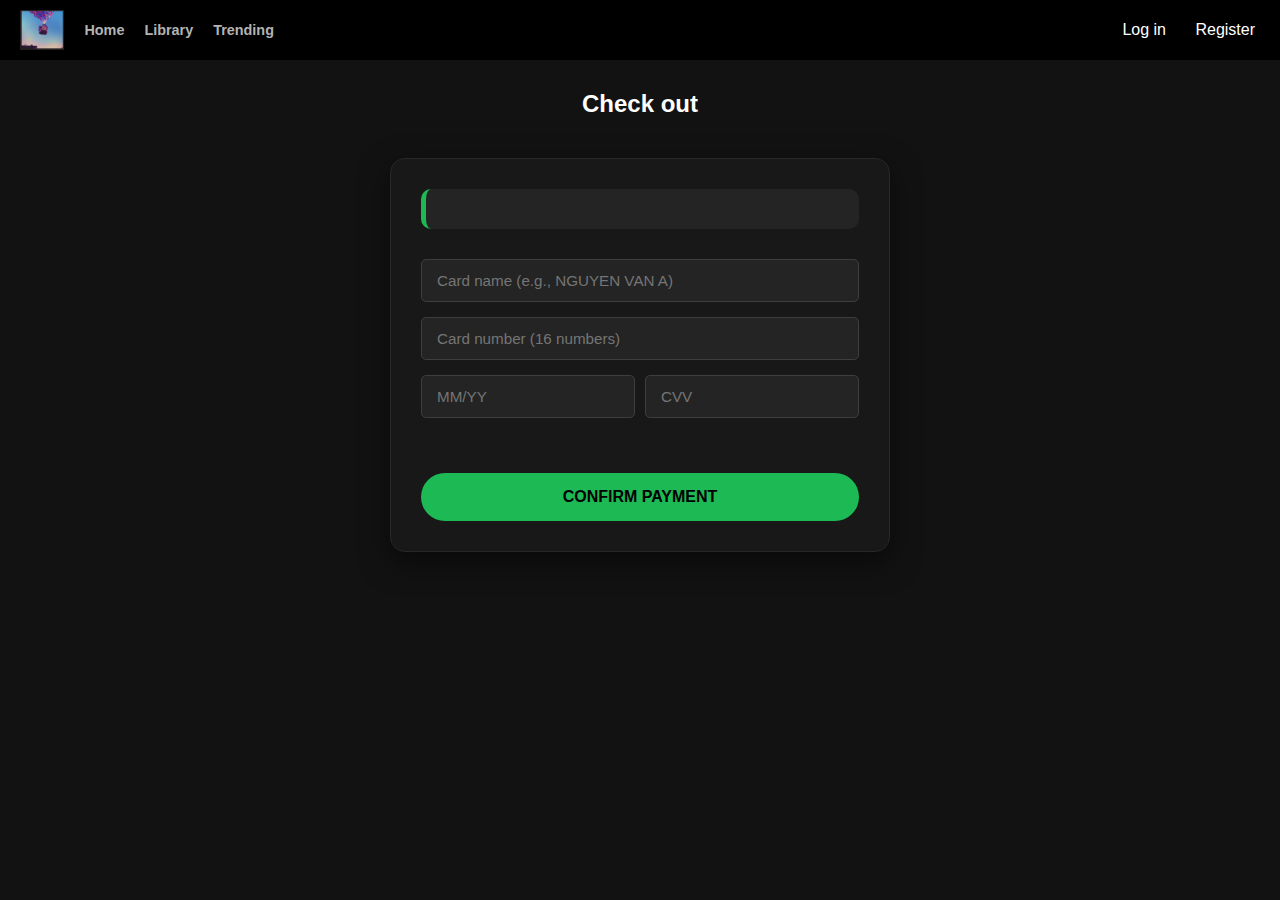
<file: checkout.html>
<!DOCTYPE html>
<html lang="en">
<head>
    <meta charset="UTF-8">
    <meta name="viewport" content="width=device-width, initial-scale=1.0">
    <title>Check out</title>
    <link rel="stylesheet" href="css/style.css">
    <link rel="stylesheet" href="css/checkout.css">
</head>
<body>
    <header>
        <nav id="main-nav">
            <a href="index.html" id="logo-image"><img src="assets/logo/logo.png" alt="Music Player"></a>
            <a href="index.html" id="main-page">Home</a>
            <a href="library.html" id="library">Library</a>
            <a href="trending.html" id="trending-page">Trending</a>
        </nav>
        <div id="auth-area"></div>
    </header>

    <main>
        <h2>Check out</h2>
        <div class="checkout-container">
            <div id="order-summary">

            </div>
            <form id="payment-form">
                <input type="text" id="card-name" placeholder="Card name (e.g., NGUYEN VAN A)" required>
                <input type="text" id="card-number" placeholder="Card number (16 numbers)" required>
                <div style="display: flex; gap: 10px;">
                    <input type="text" id="exp-date" placeholder="MM/YY" required>
                    <input type="password" id="cvv" placeholder="CVV" required>
                </div>
                <p id="checkout-error" style="color: #e74c3c; font-size: 0.9rem; margin-top: 10px; font-weight: bold;"></p>
                <button type="submit">Confirm payment</button>
            </form>
        </div>
    </main>
    <script type="module" src="js/checkout.js"></script>
</body>
</html>
</file>
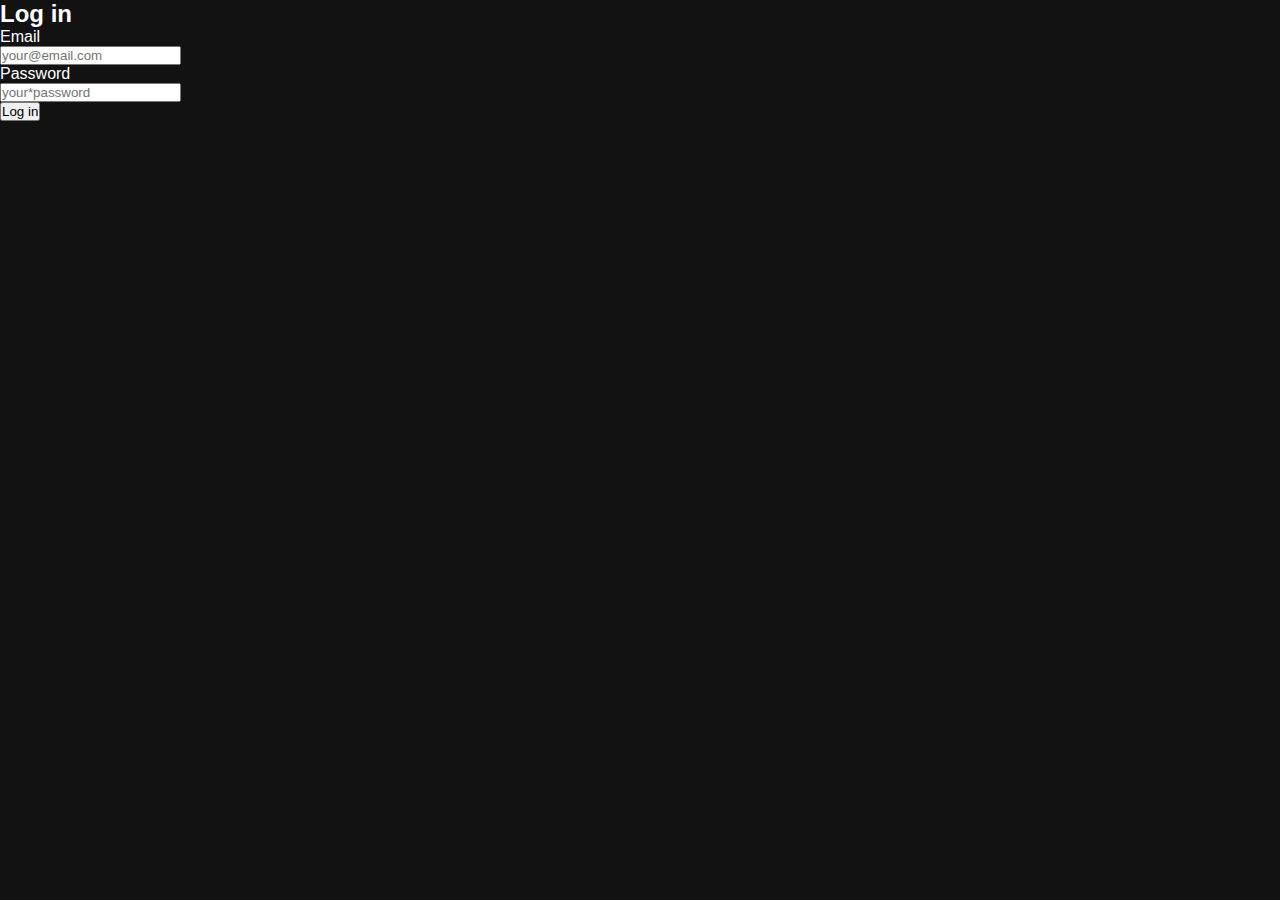
<file: library.html>
<!DOCTYPE html>
<html lang="en">
<head>
    <meta charset="UTF-8">
    <meta name="viewport" content="width=device-width, initial-scale=1.0">
    <title>Library</title>
    <link rel="stylesheet" href="css/style.css">
    <link rel="stylesheet" href="css/library.css">
</head>
<body>
    <header>
        <nav id="main-nav">
            <a href="index.html" id="logo-image"><img src="assets/logo/logo.png" alt="Music Player"></a>
            <a href="index.html" id="main-page">Home</a>
            <a href="library.html" id="library">Library</a>
            <a href="trending.html" id="trending-page">Trending</a>
        </nav>
        <div class="search-bar">
            <input type="text" id="search-input" placeholder="What song for today?...">
        </div>
        <div id="auth-area"></div>
    </header>

    <main id="library">
        <section id="library-sections">
            <div class="lib-block">
                <h2>Your Favorites ❤️</h2>
                <div id="song-list">No melodies added yet!</div>
            </div>

            <div class="lib-block">
                <h2>Your Playlists 📂</h2>
                <button id="btn-create-playlist" class="premium-btn">+ Create New Playlist</button>
                <div id="playlist-list">
                    </div>
            </div>

            <div class="lib-block" id="download-section">
                <h2>Downloads ⬇️</h2>
                <div id="download-list">
                    </div>
            </div>
        </section>
    </main>

    <div id="player-bar" class="current-song-info" style="display: none;">
        <img id="player-cover" src="" alt="">
        <div>
            <h4 id="player-title"></h4>
            <p id="player-artist"></p>
        </div>
        <div id="toggle-player" style="display: flex;">
            <button class="previous-btn toggle-btn">⏮</button>
            <button class="play-pause-btn toggle-btn">⏸</button>
            <button class="next-btn toggle-btn">⏭</button>
        </div>
        <div class="time-container">
            <span id="current-time">0:00</span>
            <input type="range" id="progress-bar" min="0" max="100" value="0" step="0.1">
            <span id="duration-time">0:00</span>
        </div>
        <input type="range" id="volume-bar" min="0" max="1" value="1" step="0.05">
    </div>

    <footer>
        <a href="aboutUs.html">About us</a>
        <span><strong>Email: </strong>hoangtrang555htm@gmail.com</span>
    </footer>

    <script type="module" src="js/storage.js"></script>
    <script type="module" src="js/library.js"></script>
    <audio id="main-audio" src=""></audio>

    <div id="add-song-modal" class="modal" style="display: none;">
        <div class="modal-content" style="max-width: 400px; max-height: 500px; overflow-y: auto;">
            <h3>Select from your Favorites</h3>
            <p style="font-size: 0.8rem; margin-bottom: 15px;">Only songs in your Library are shown here</p>
            <div id="fav-songs-to-add">
            </div>
            <button id="close-add-modal" style="margin-top: 20px; width: 100%; padding: 10px;">Close</button>
        </div>
    </div>
</body>

</html>
</file>
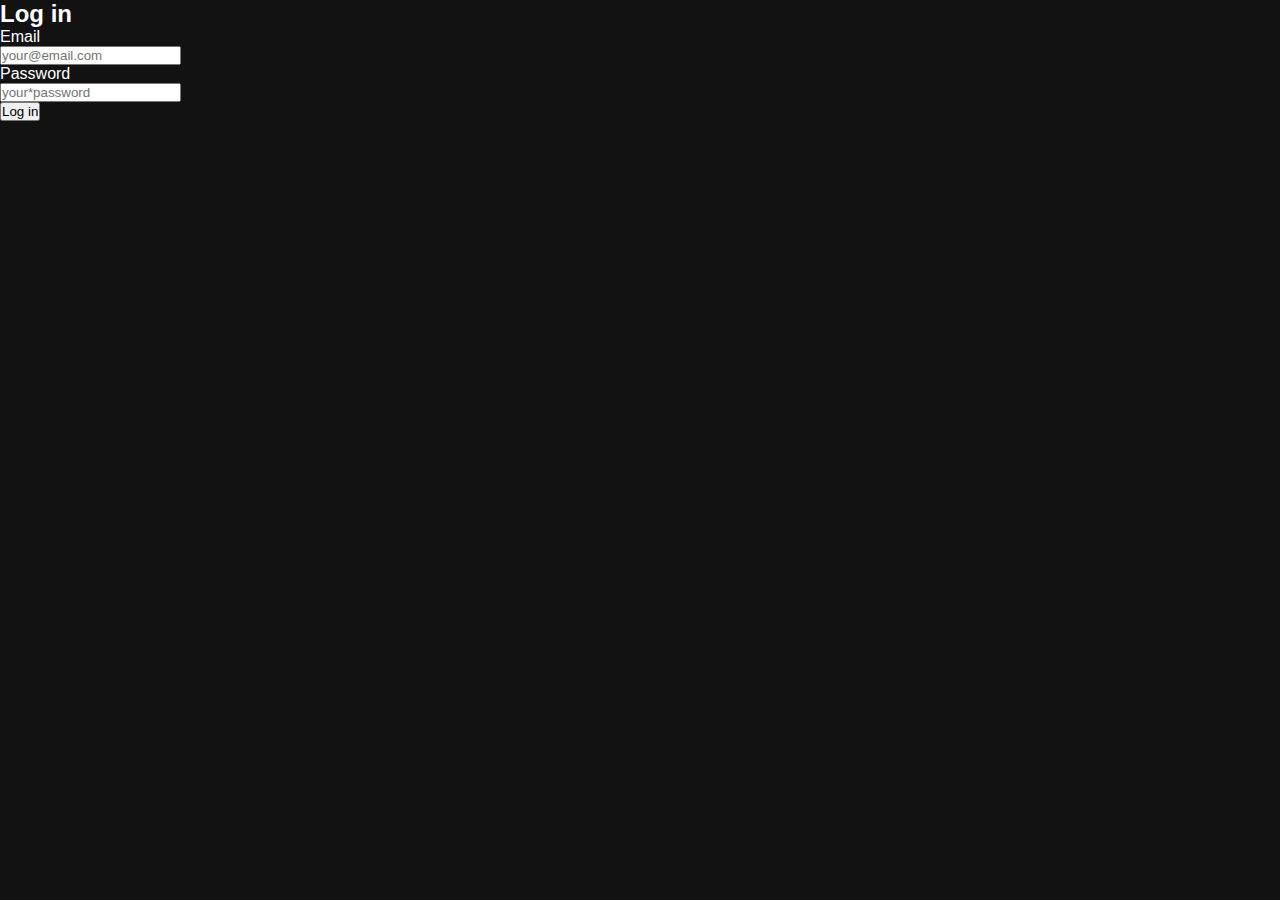
<file: login.html>
<!DOCTYPE html>
<html lang="en">
<head>
    <meta charset="UTF-8">
    <meta name="viewport" content="width=device-width, initial-scale=1.0">
    <title>Log in</title>
    <link rel="stylesheet" href="css/style.css">
</head>
<body>
    <main>
        <div id="login-box">
            <h2>Log in</h2>
            <form id="login-form">
                <p>Email</p>
                <input id="login-email" type="email" placeholder="your@email.com">
                <p>Password</p>
                <input id="login-password" type="password" placeholder="your*password">
                <p id="notify-login"></p>
                <button type="submit" id="btn-login-submit">Log in</button>
            </form>
        </div>
    </main>

    <script type="module" src="js/authLog.js"></script>
</body>
</html>
</file>
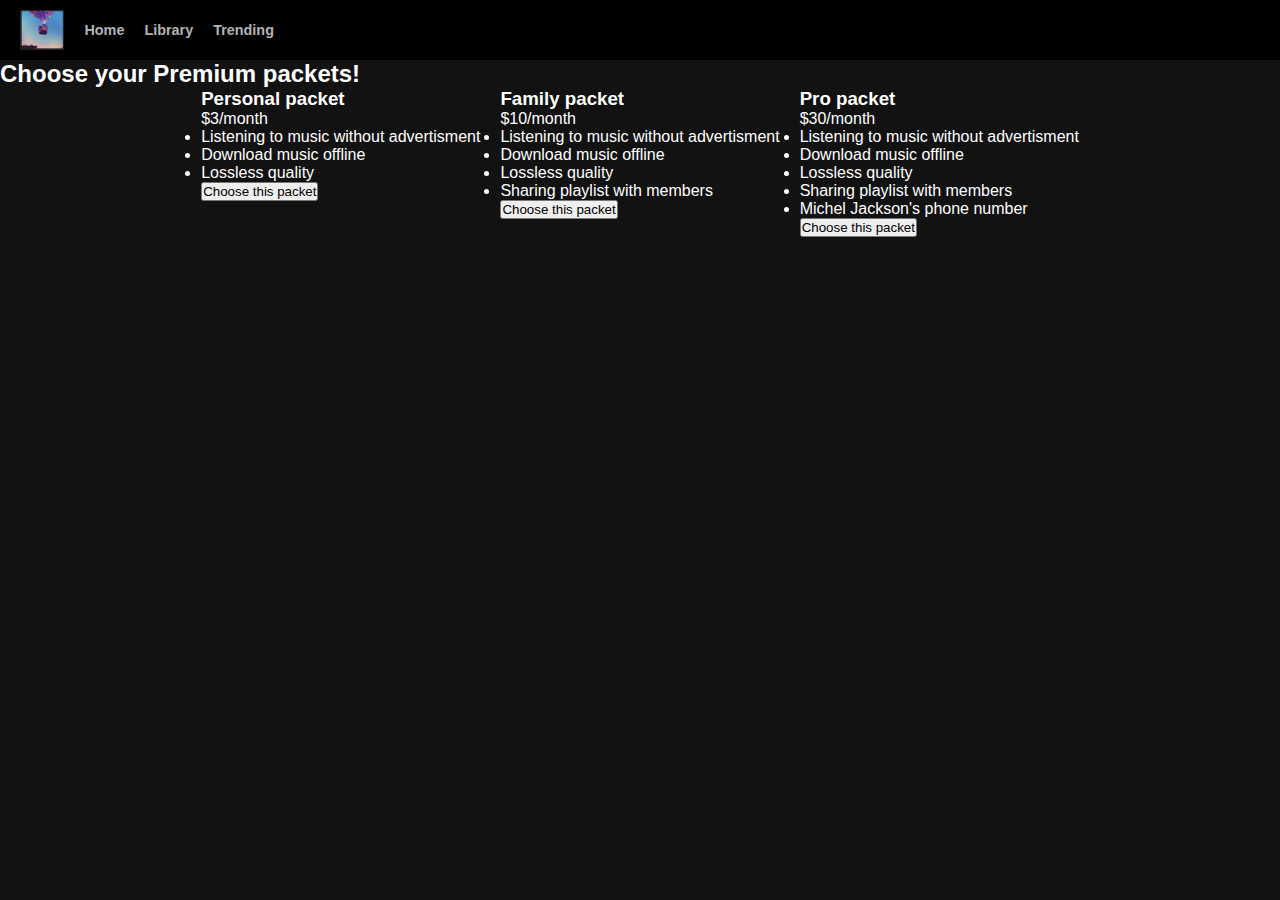
<file: premium.html>
<!DOCTYPE html>
<html lang="en">
<head>
    <meta charset="UTF-8">
    <meta name="viewport" content="width=device-width, initial-scale=1.0">
    <title>Premium</title>
    <link rel="stylesheet" href="css/style.css">
</head>
<body>
    <header>
        <nav id="main-nav">
            <a href="index.html" id="logo-image"><img src="assets/logo/logo.png" alt="Music Player"></a>
            <a href="index.html" id="main-page">Home</a>
            <a href="library.html" id="library">Library</a>
            <a href="trending.html" id="trending-page">Trending</a>
        </nav>

        <div id="auth-area"></div>
    </header>

    <main>
        <section id="premium-plans">
            <h2>Choose your Premium packets!</h2>
            <div class="plans-container" style="display: flex; gap: 20px; justify-content: center;">
                <div class="plan-card">
                    <h3>Personal packet</h3>
                    <p class="price">$3<span>/month</span></p>
                    <ul>
                        <li>Listening to music without advertisment</li>
                        <li>Download music offline</li>
                        <li>Lossless quality</li>
                    </ul>
                    <button class="select-plan-btn" data-plan="personal" data-price="$3">Choose this packet</button>
                </div>
                <div class="plan-card">
                    <h3>Family packet</h3>
                    <p class="price">$10<span>/month</span></p>
                    <ul>
                        <li>Listening to music without advertisment</li>
                        <li>Download music offline</li>
                        <li>Lossless quality</li>
                        <li>Sharing playlist with members</li>
                    </ul>
                    <button class="select-plan-btn" data-plan="family" data-price="$10">Choose this packet</button>
                </div>
                <div class="plan-card">
                    <h3>Pro packet</h3>
                    <p class="price">$30<span>/month</span></p>
                    <ul>
                        <li>Listening to music without advertisment</li>
                        <li>Download music offline</li>
                        <li>Lossless quality</li>
                        <li>Sharing playlist with members</li>
                        <li>Michel Jackson's phone number</li>
                    </ul>
                    <button class="select-plan-btn" data-plan="pro" data-price="$30">Choose this packet</button>
                </div>
            </div>
        </section>
    </main>

    <script type="module" src="js/premium.js"></script>
</body>
</html>
</file>
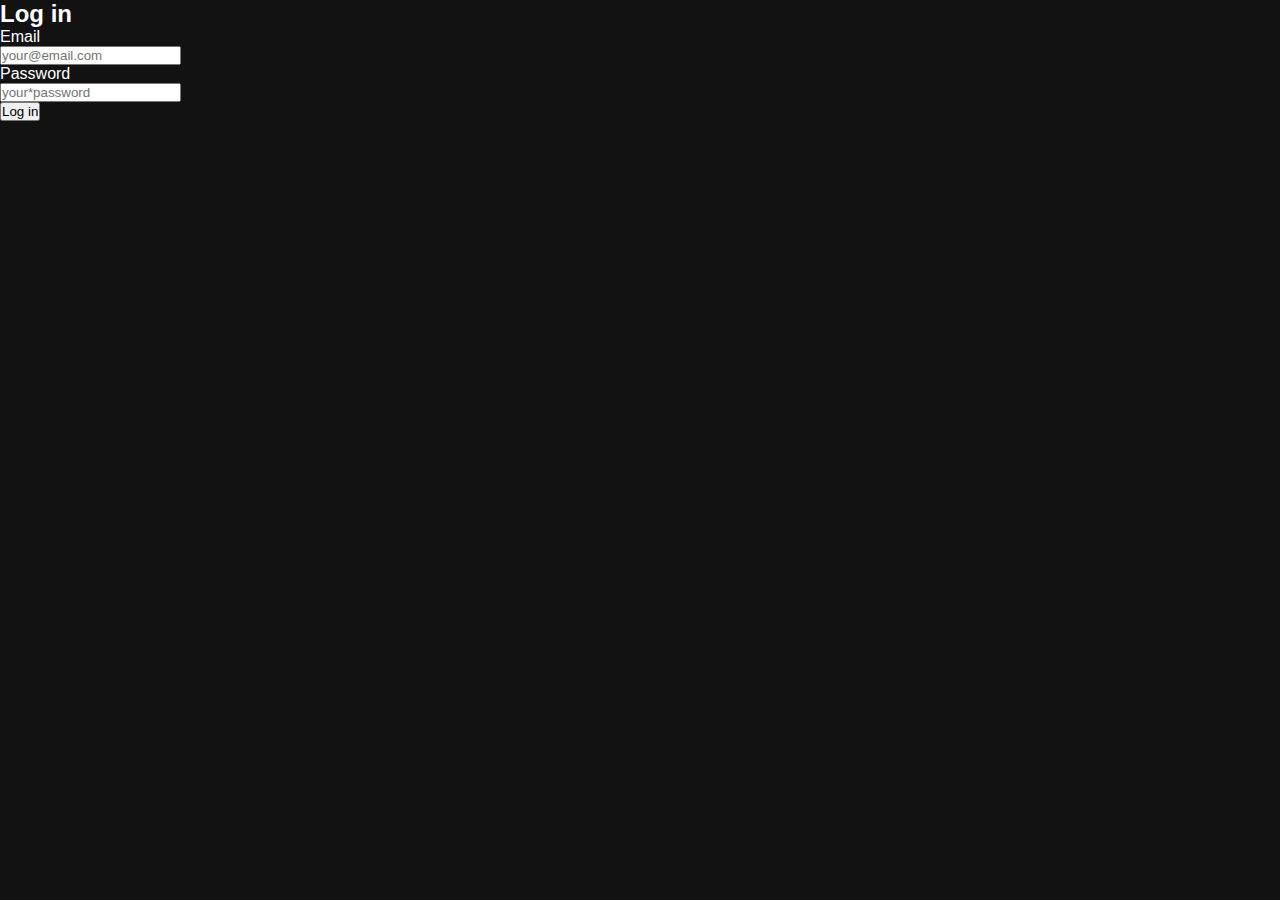
<file: profile.html>
<!DOCTYPE html>
<html lang="en">
<head>
    <meta charset="UTF-8">
    <meta name="viewport" content="width=device-width, initial-scale=1.0">
    <title>Profile</title>
    <link rel="stylesheet" href="css/style.css">
</head>
<body>
    <header>
        <nav id="main-nav">
            <a href="index.html" id="logo-image"><img src="assets/logo/logo.png" alt="Music Player"></a>
            <a href="index.html" id="main-page">Home</a>
            <a href="library.html" id="library">Library</a>
            <a href="trending.html" id="trending-page">Trending</a>
        </nav>
        <div id="auth-area"></div>
    </header>
    <h2>Profile</h2>
    <div id="profile-container">
        <div id="personal-information">
            <h3>Personal information</h3>
            <strong>Name:</strong><p id="profile-user-name"></p>
            <strong>Email:</strong><p id="profile-user-email"></p>
        </div>
        <div id="personal-payment">
            <div id="current-packet">
                <h3>Payment History</h3>
                <div id="current-premium-card">
                    <strong>Packet name:</strong><p id="packet-name"></p>
                    <strong>Packet price:</strong><p id="packet-price"></p>
                    <strong>Begin date:</strong><p id="packet-begin"></p>
                    <strong>Expiry date:</strong><p id="packet-expiry"></p>
                </div>
            </div>
            <h3>History Premium packets</h3>
            <div id="history-packets">

            </div>
        </div>
        <button id="btn-logout">Log out</button>
    </div>

    <script type="module" src="js/profile.js"></script>
</body>
</html>
</file>
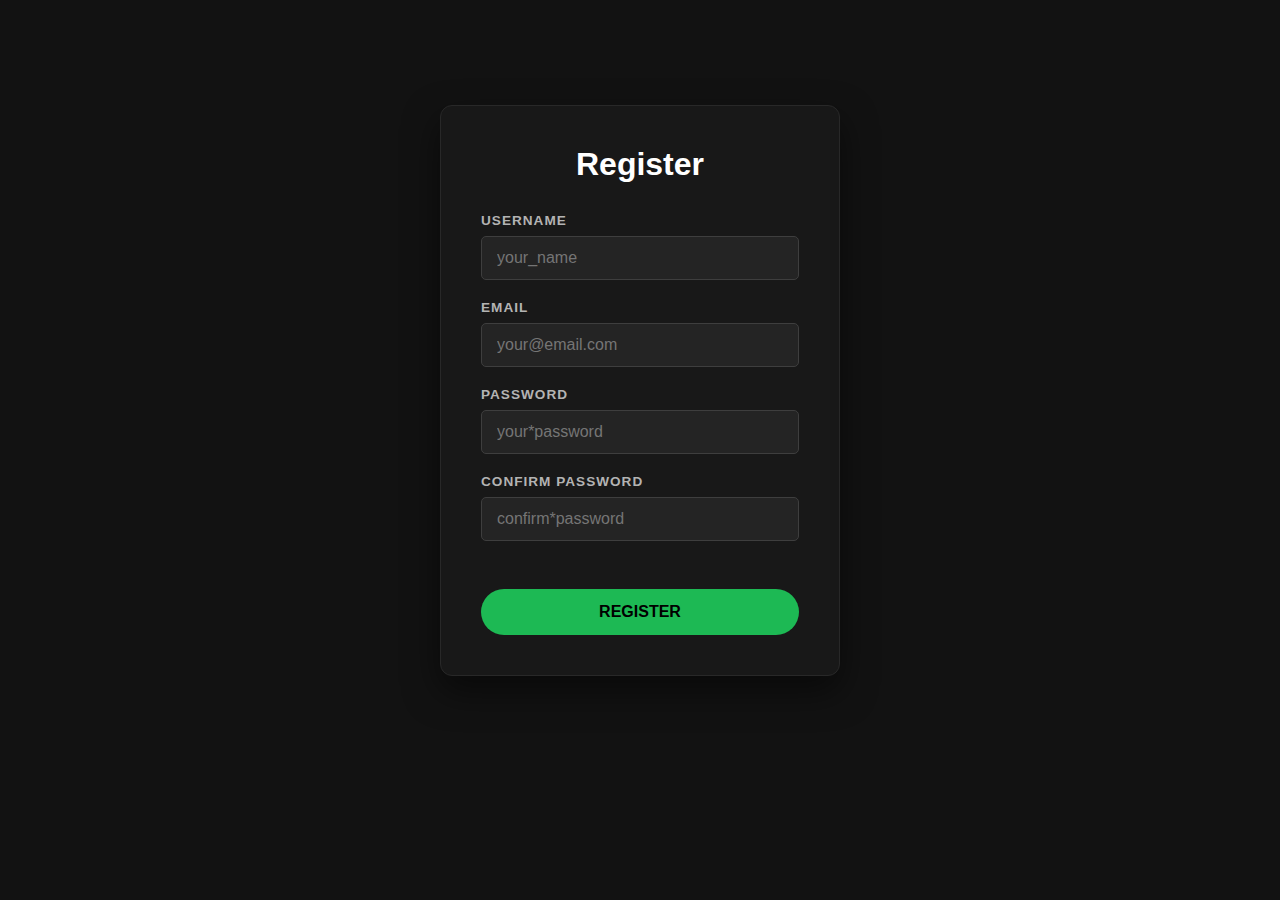
<file: register.html>
<!DOCTYPE html>
<html lang="en">
<head>
    <meta charset="UTF-8">
    <meta name="viewport" content="width=device-width, initial-scale=1.0">
    <title>Register</title>
    <link rel="stylesheet" href="css/style.css">
    <link rel="stylesheet" href="css/register.css">
</head>
<body>
    <main>
        <div id="reg-box">
            <h2>Register</h2>
            <form id="reg-form">
                <p>Username</p>
                <input id="reg-username" type="text" placeholder="your_name" required>
                <p>Email</p>
                <input id="reg-email" type="email" placeholder="your@email.com" required>
                <p>Password</p>
                <input id="reg-password" type="password" placeholder="your*password" required>
                <p>Confirm password</p>
                <input id="reg-confirm-password" type="password" placeholder="confirm*password" required>
                <p id="notify"></p>
                <button type="submit" id="btn-reg-submit">Register</button>
            </form>
        </div>
    </main>

    <script type="module" src="js/auth.js"></script>
</body>
</html>
</file>
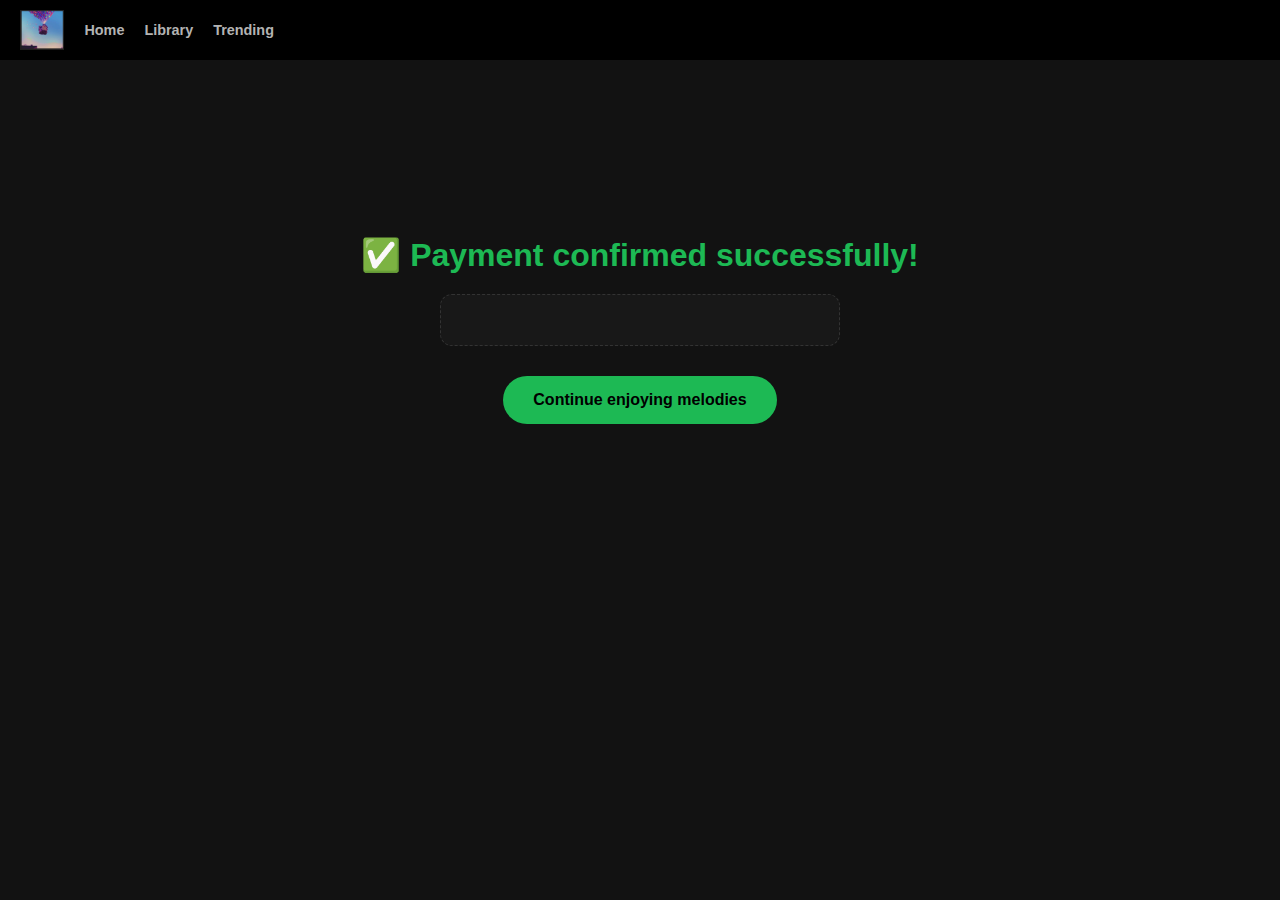
<file: success.html>
<!DOCTYPE html>
<html lang="en">
<head>
    <meta charset="UTF-8">
    <meta name="viewport" content="width=device-width, initial-scale=1.0">
    <title>Success</title>
    <link rel="stylesheet" href="css/style.css">
    <link rel="stylesheet" href="css/success.css">
</head>
<body>
    <header>
        <nav id="main-nav">
            <a href="index.html" id="logo-image"><img src="assets/logo/logo.png" alt="Music Player"></a>
            <a href="index.html" id="main-page">Home</a>
            <a href="library.html" id="library">Library</a>
            <a href="trending.html" id="trending-page">Trending</a>
        </nav>
        <div id="auth-area"></div>
    </header>

    <main>
        <h2>✅ Payment confirmed successfully!</h2>
        <div id="trans-info"></div>
        <a href="index.html" class="back-home-btn">Continue enjoying melodies</a>
    </main>
    <script type="module" src="js/success.js"></script>
</body>
</html>
</file>
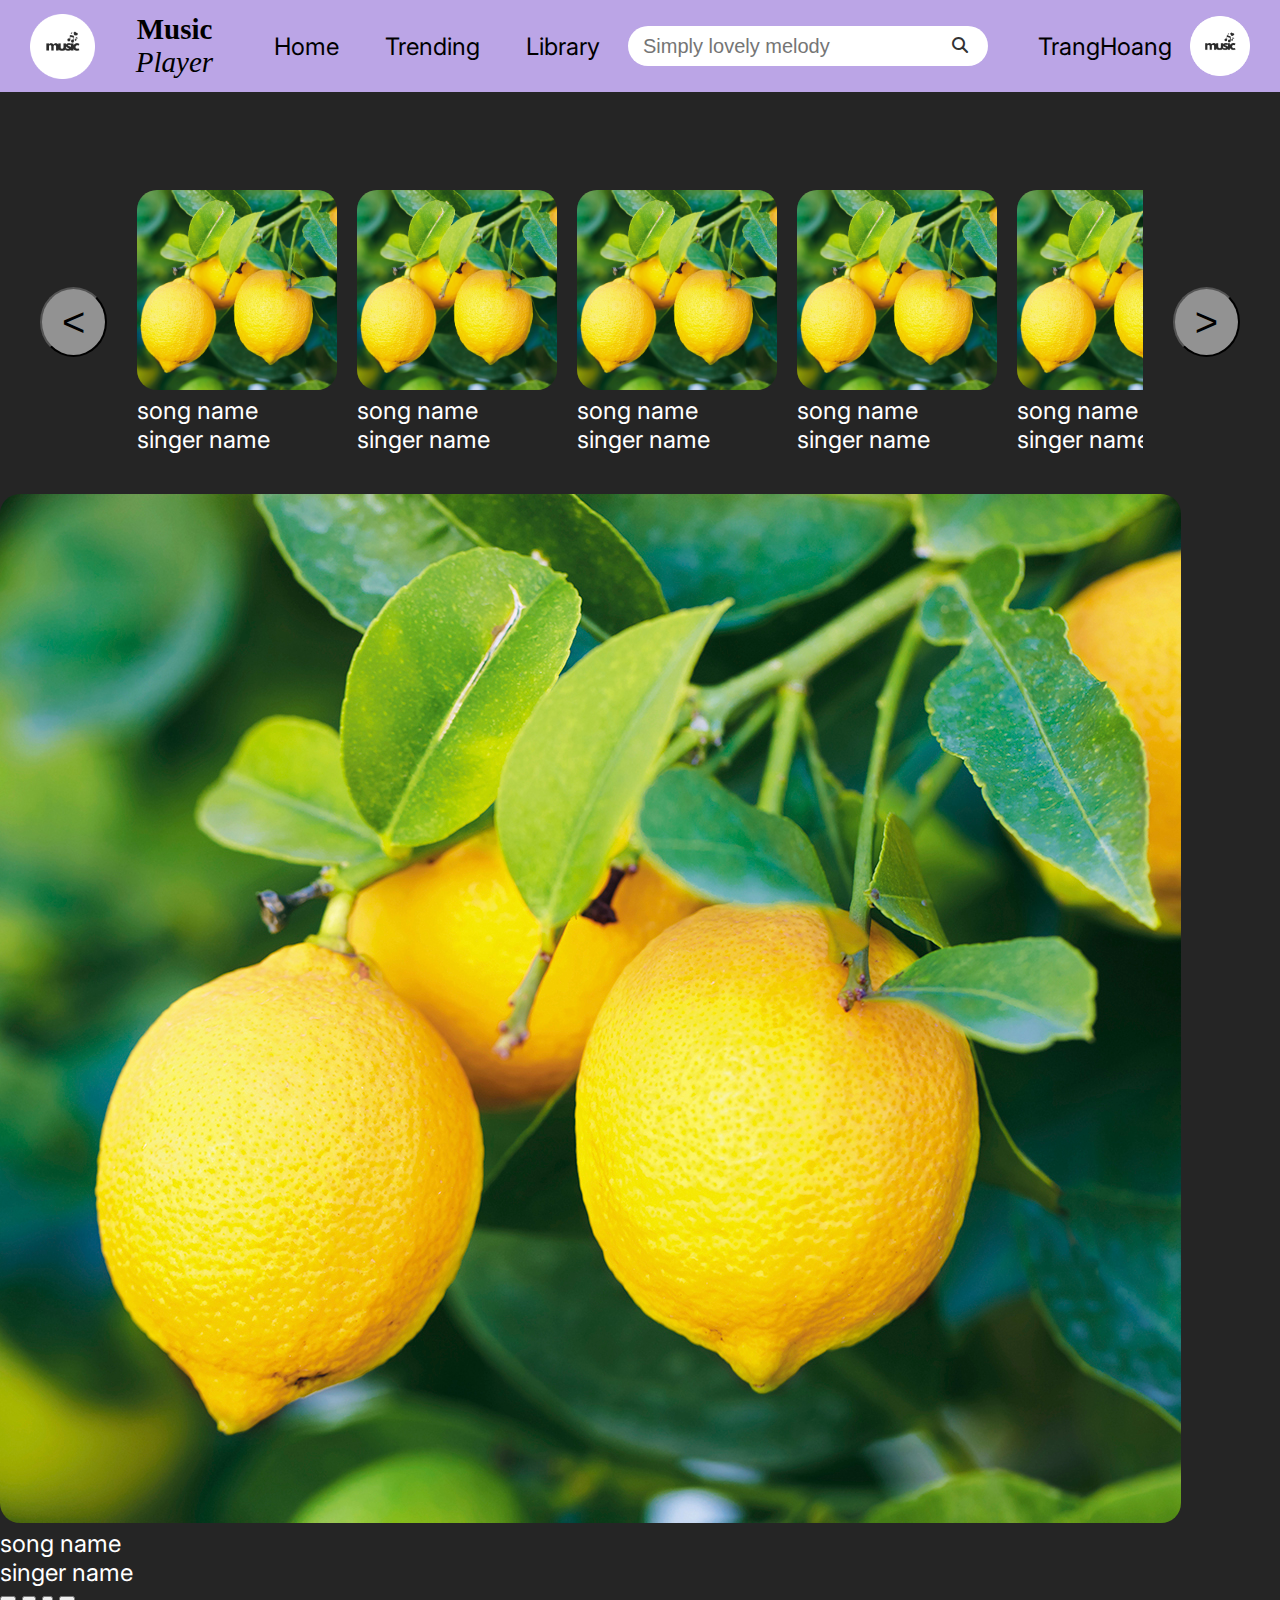
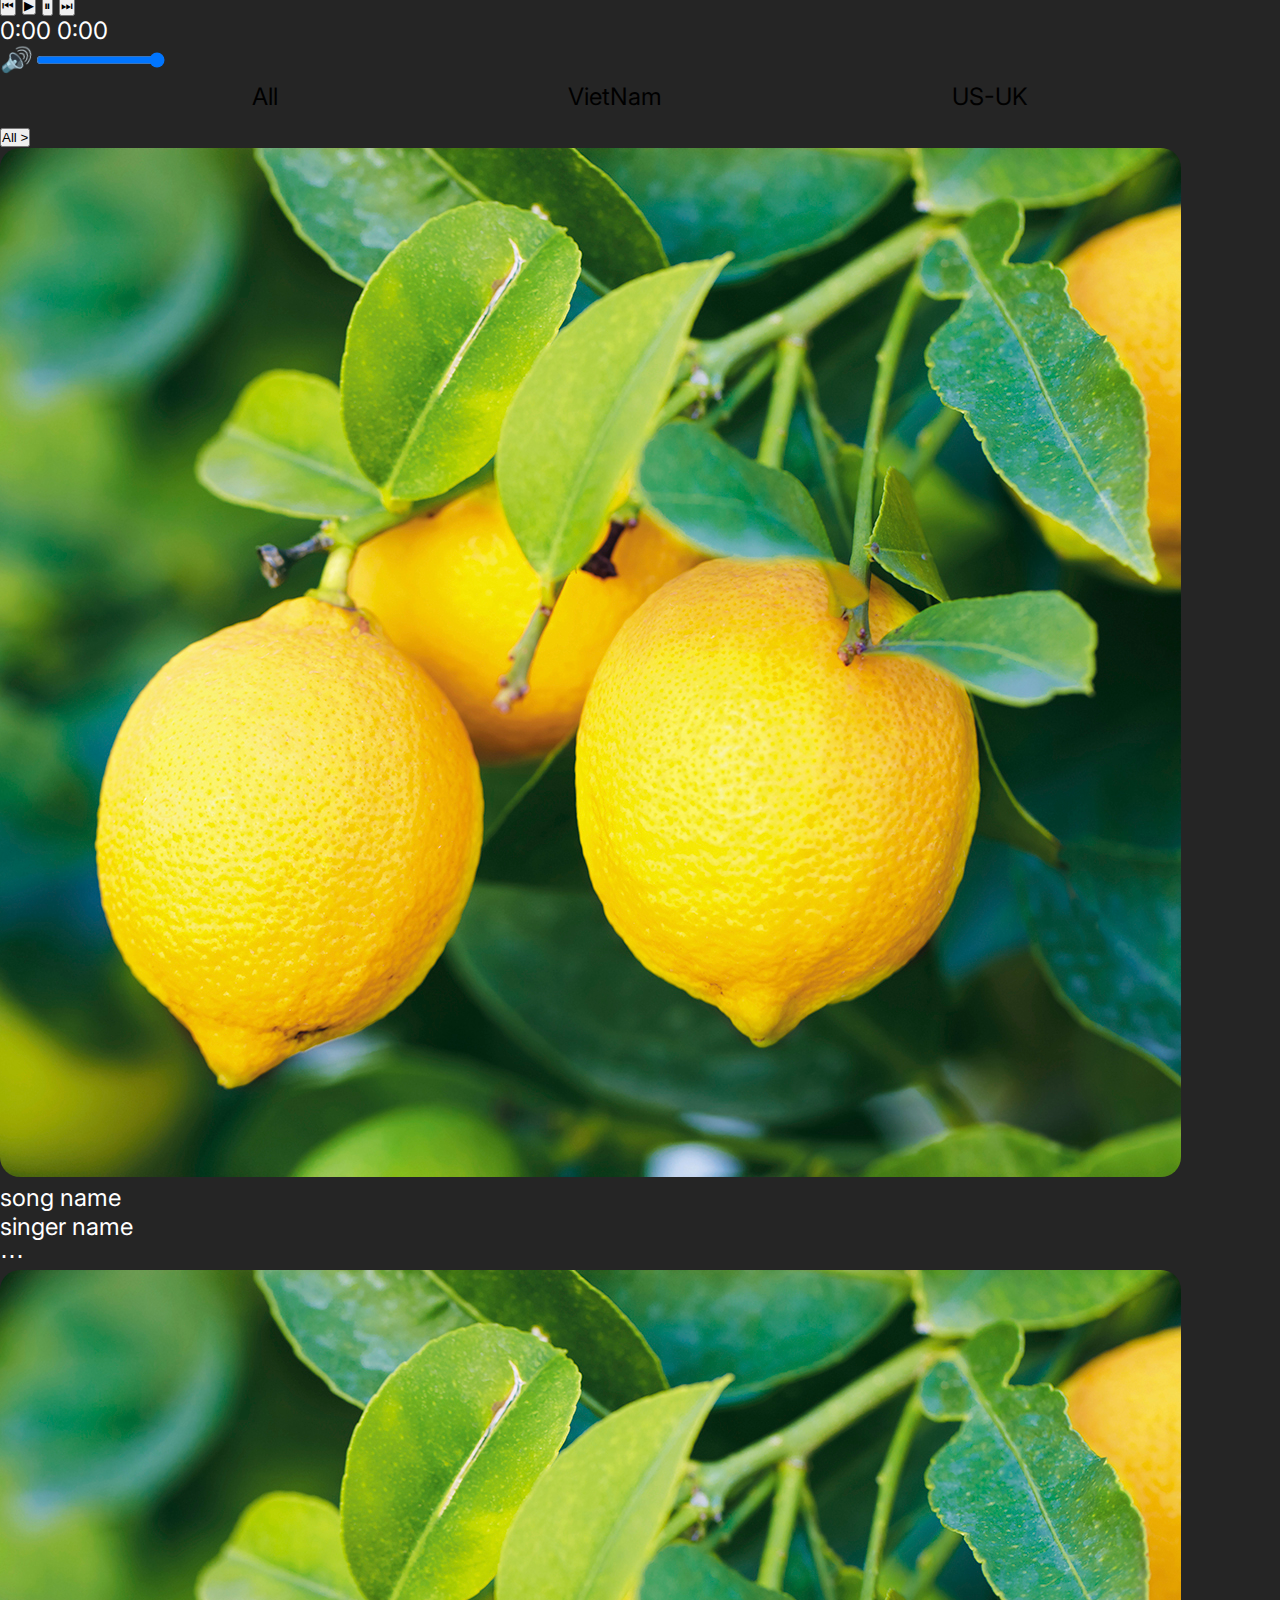
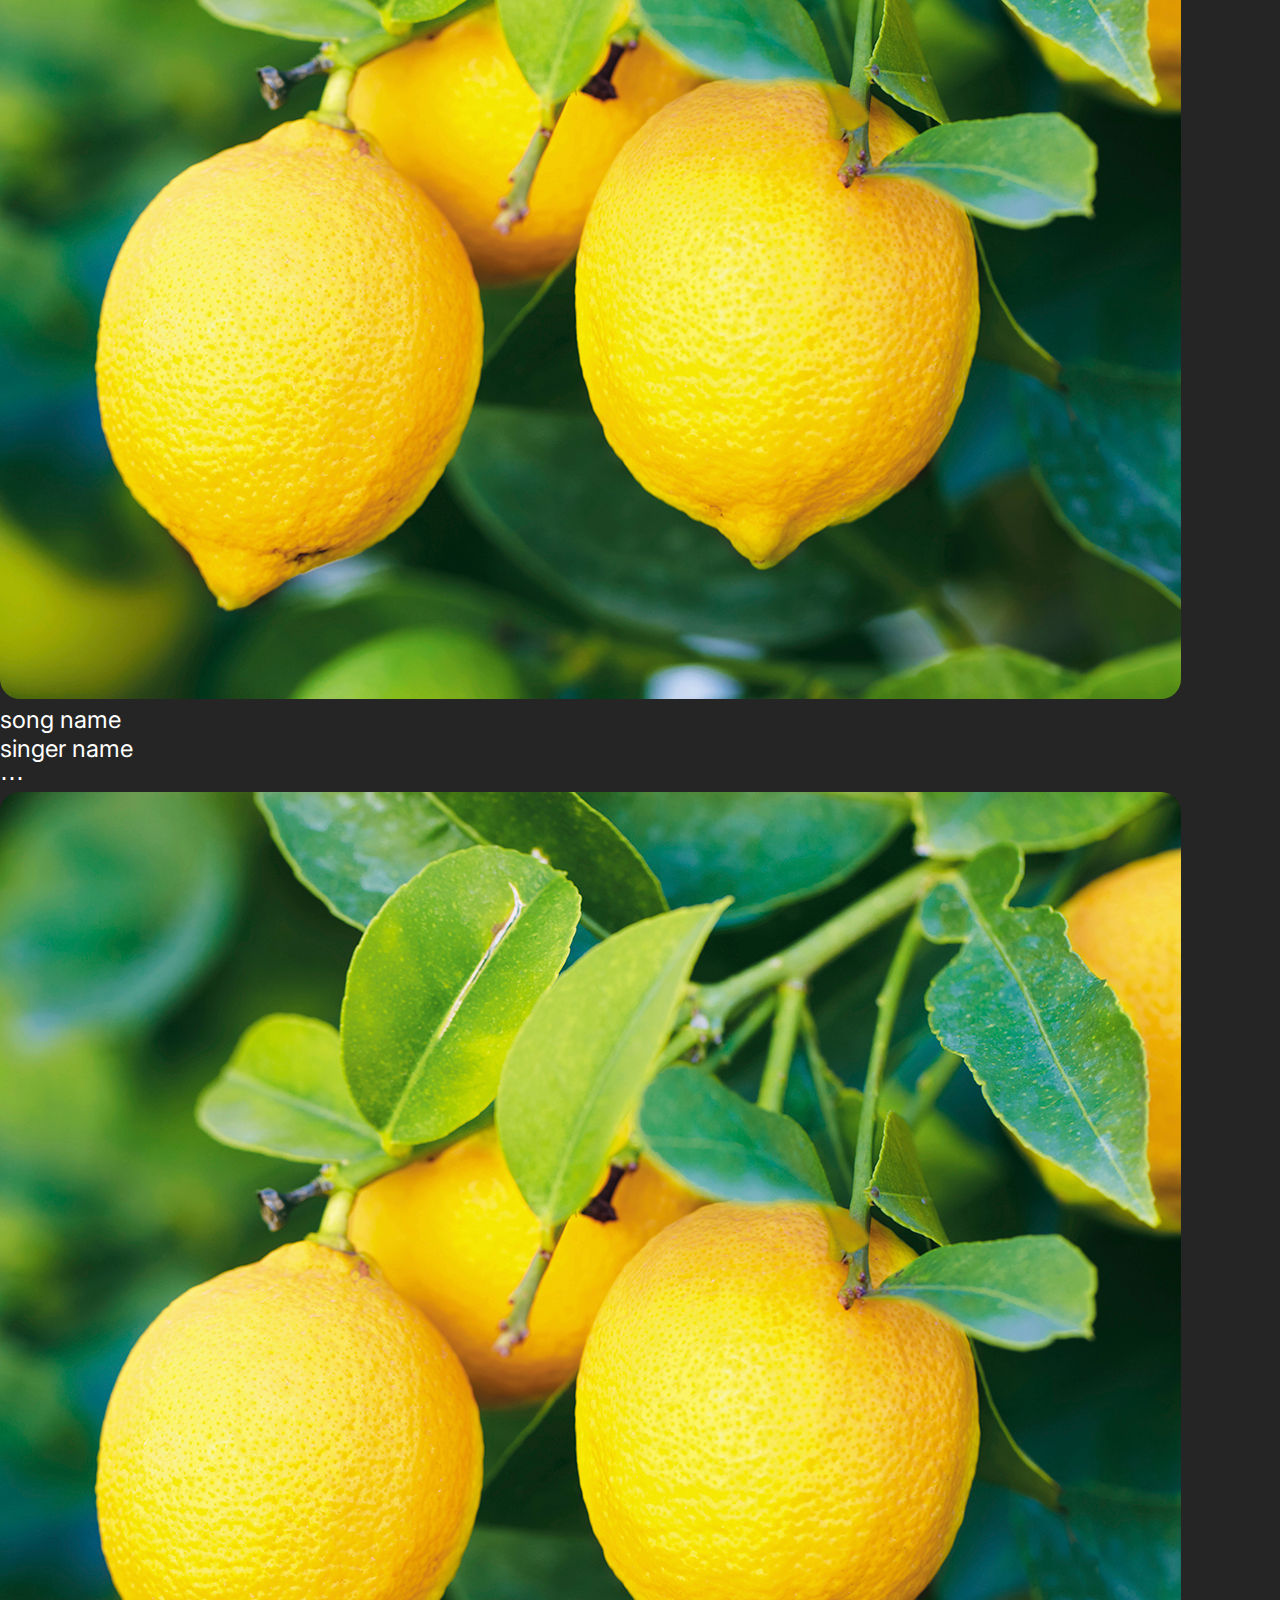
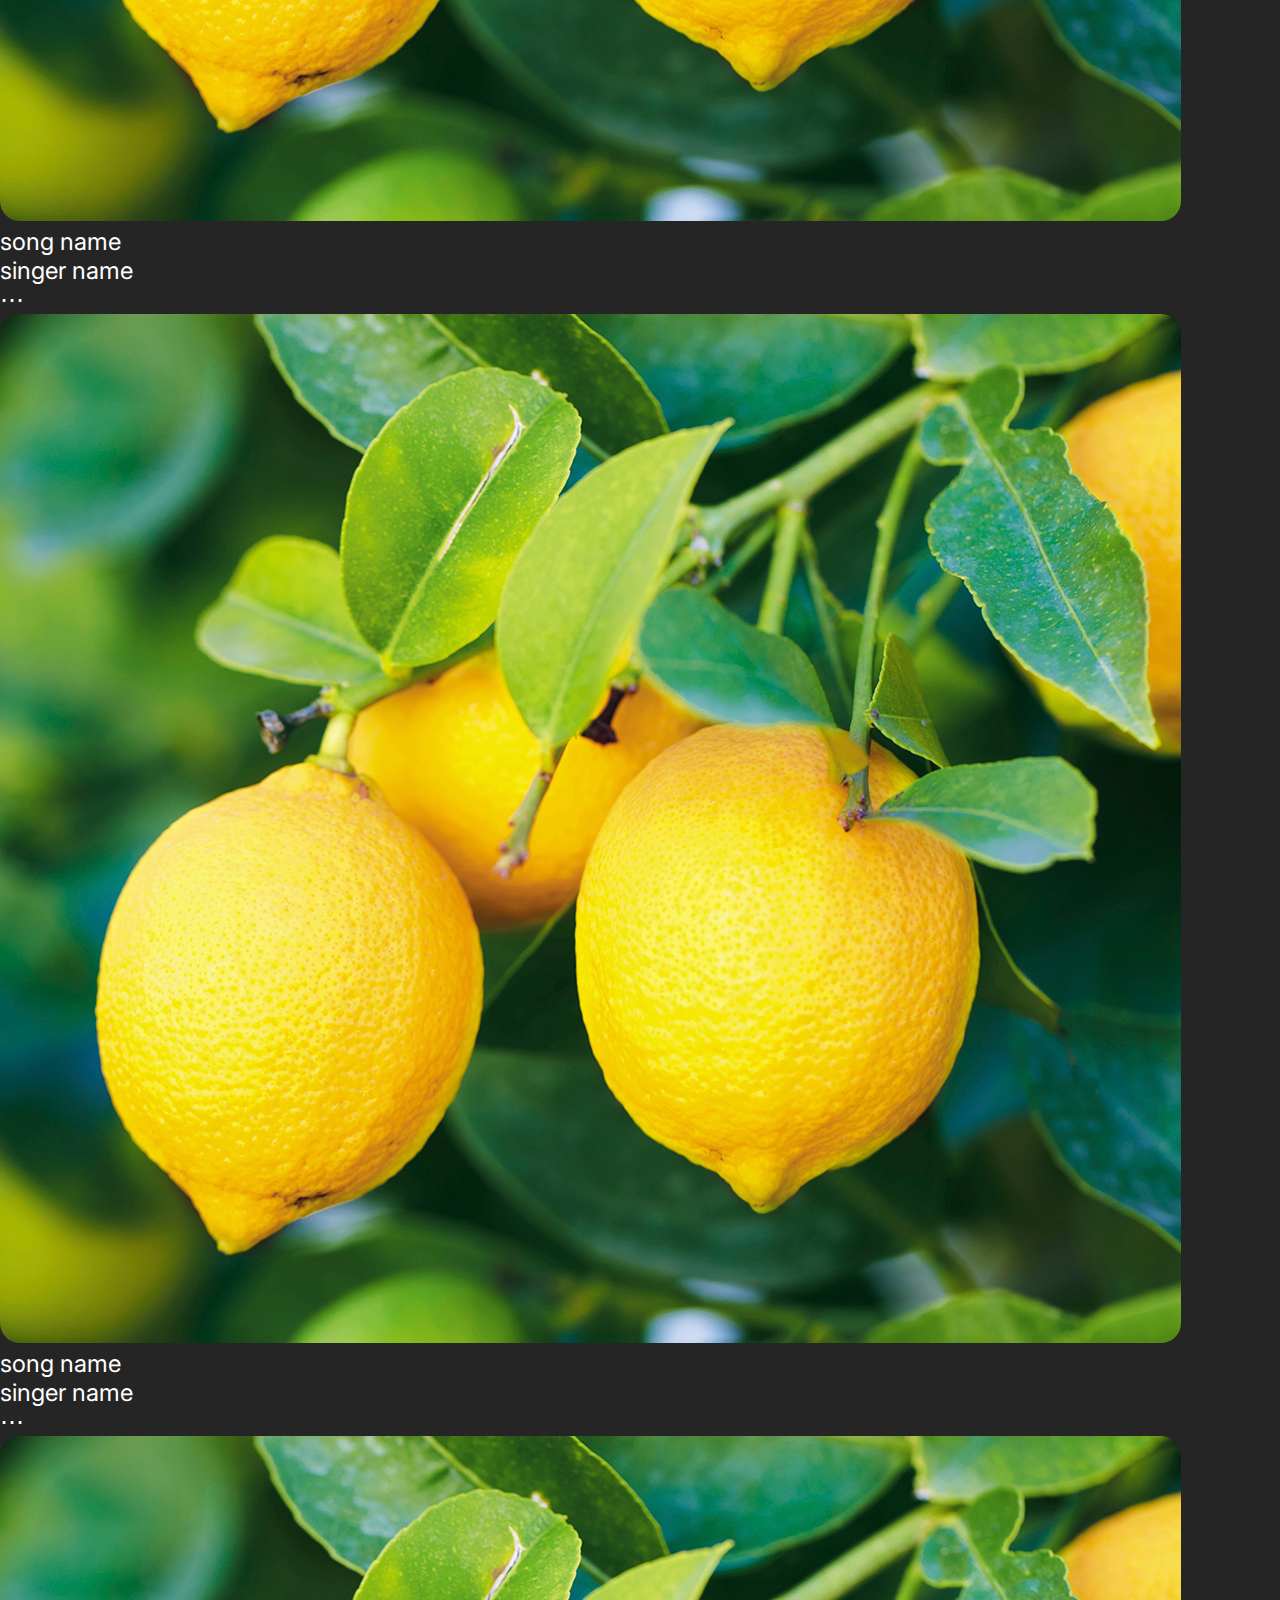
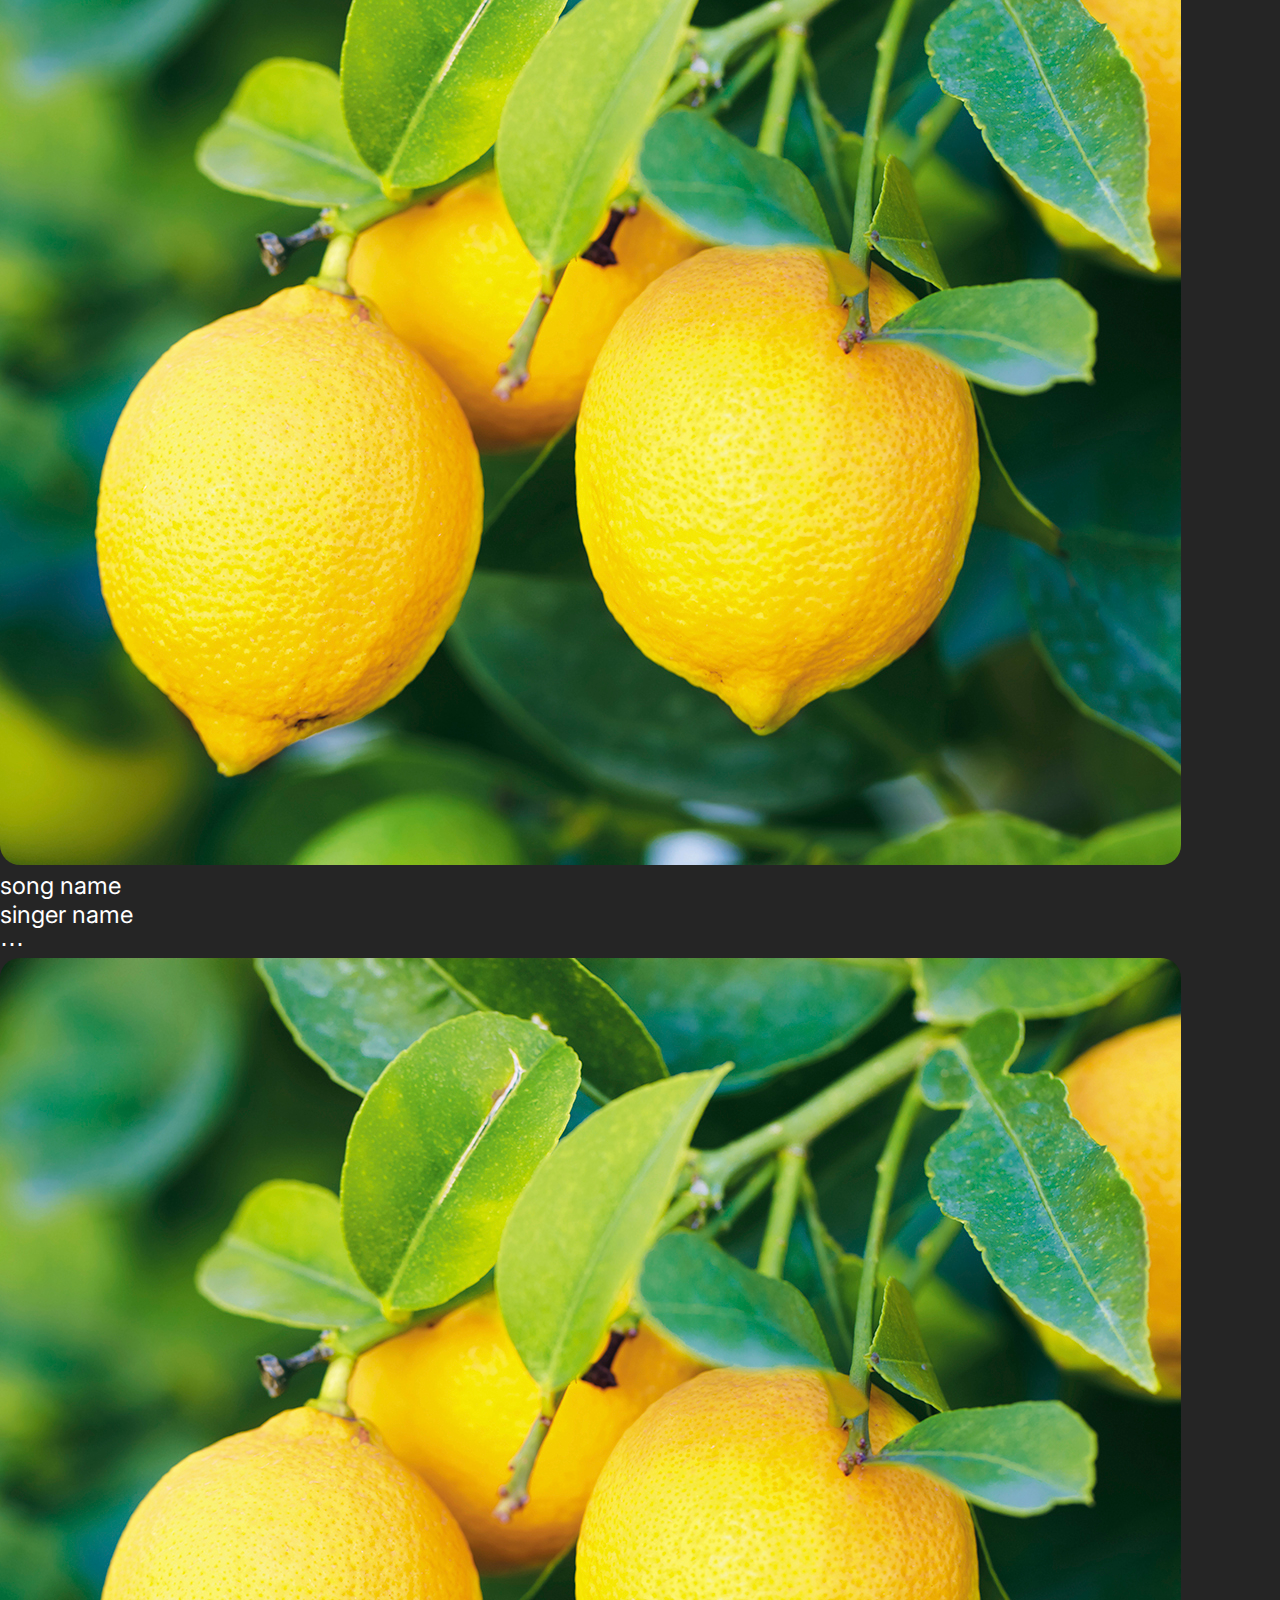
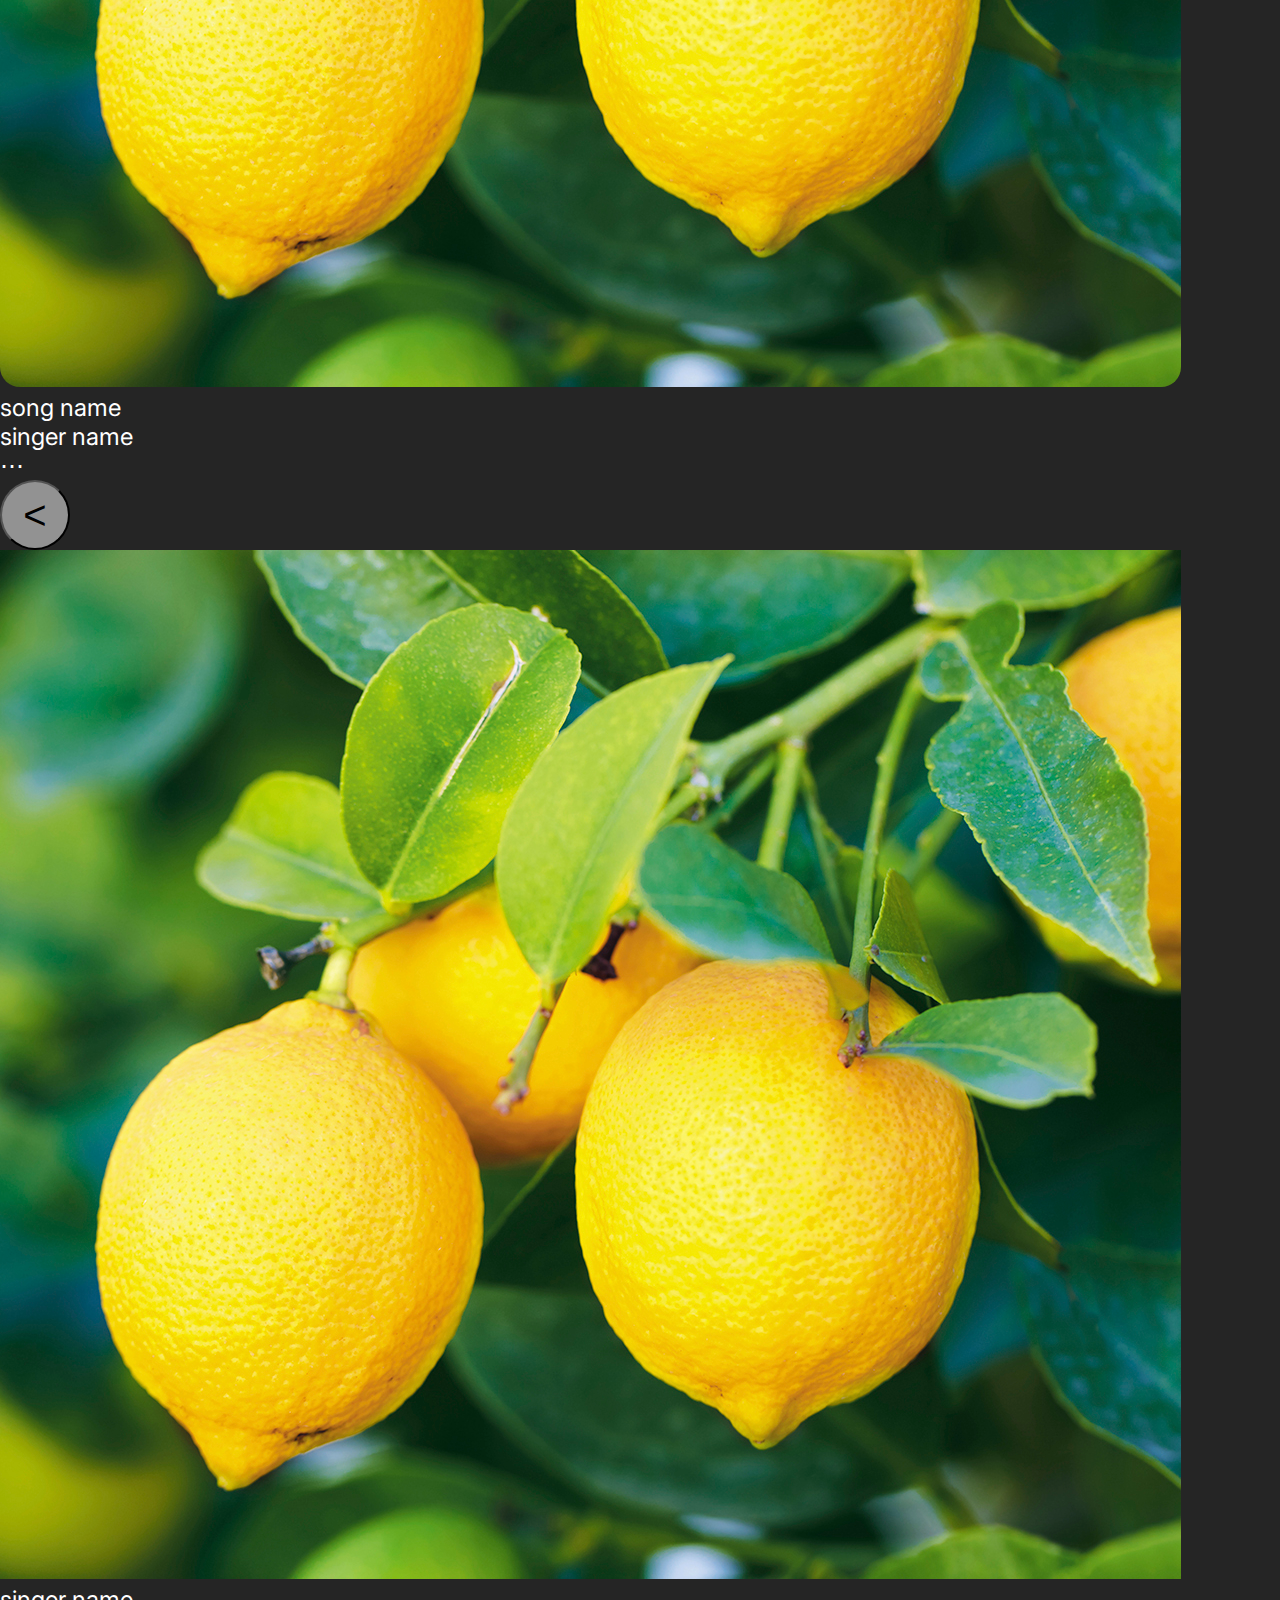
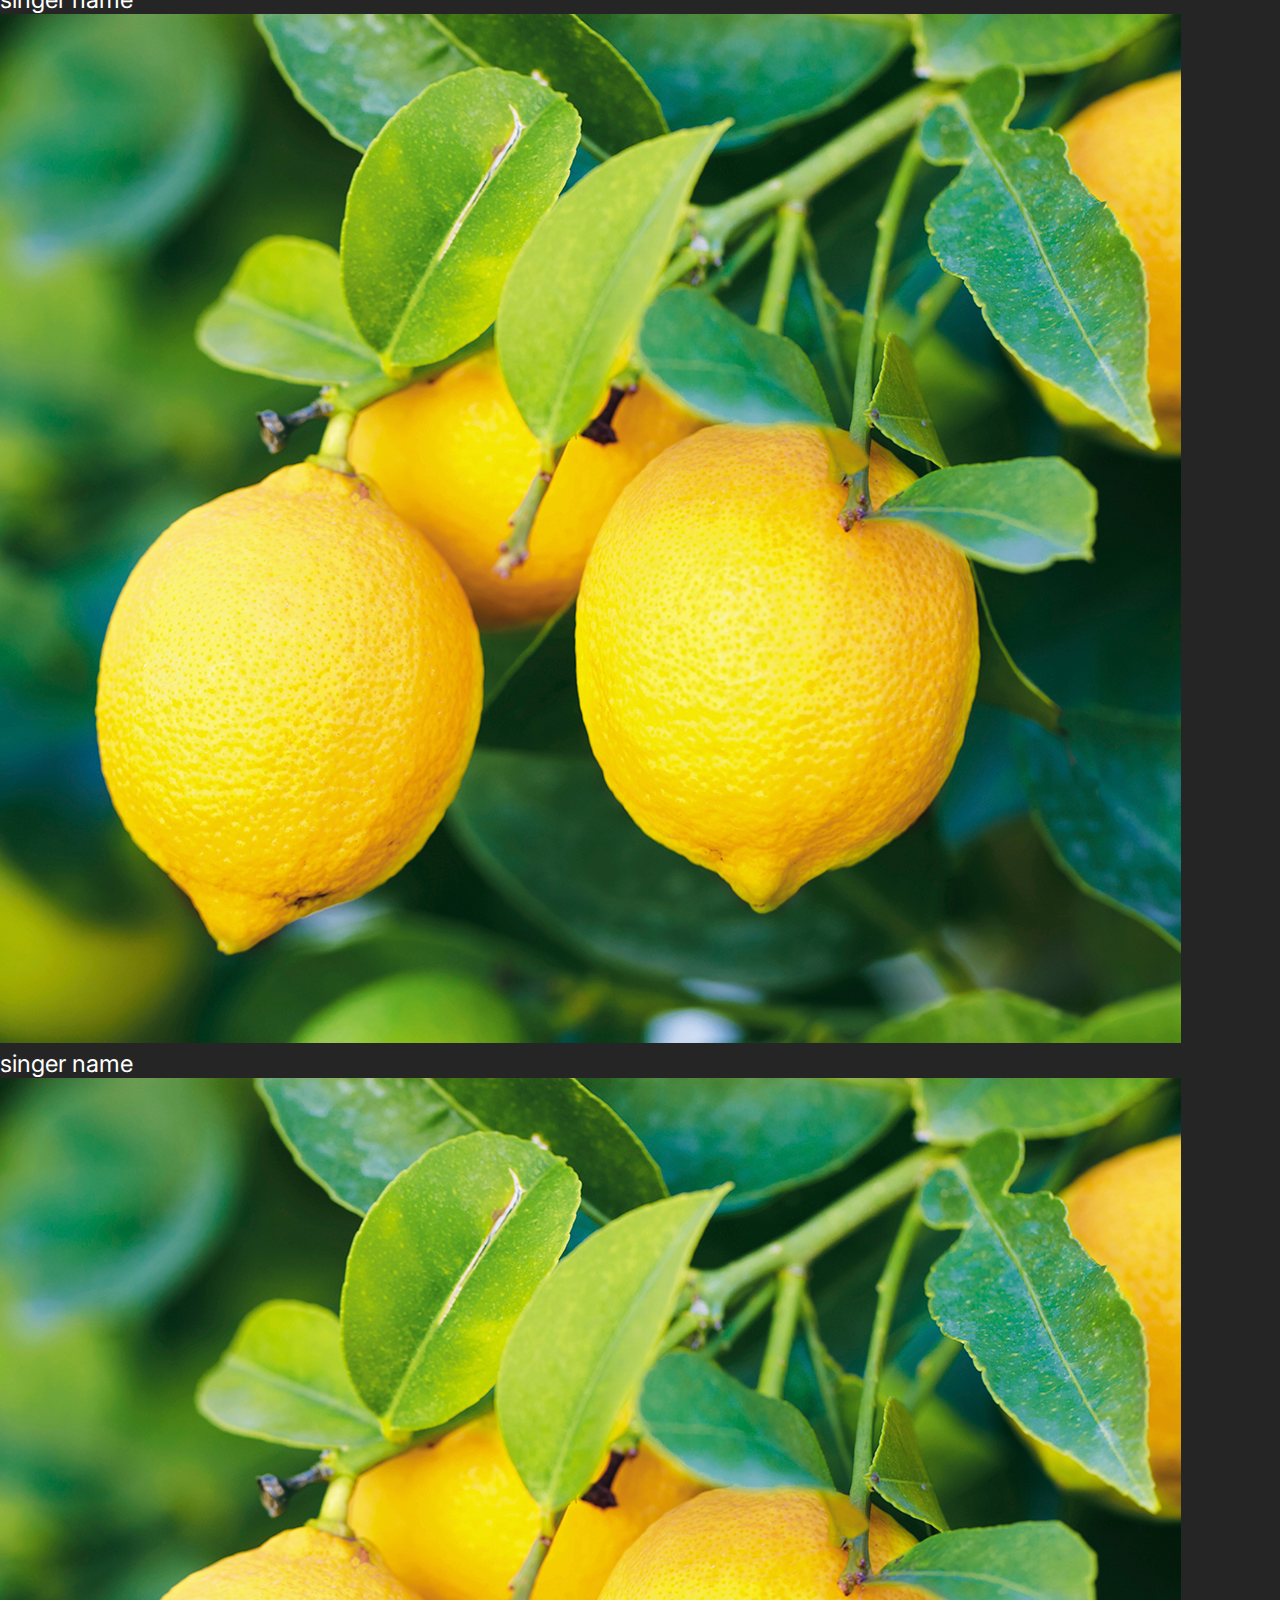
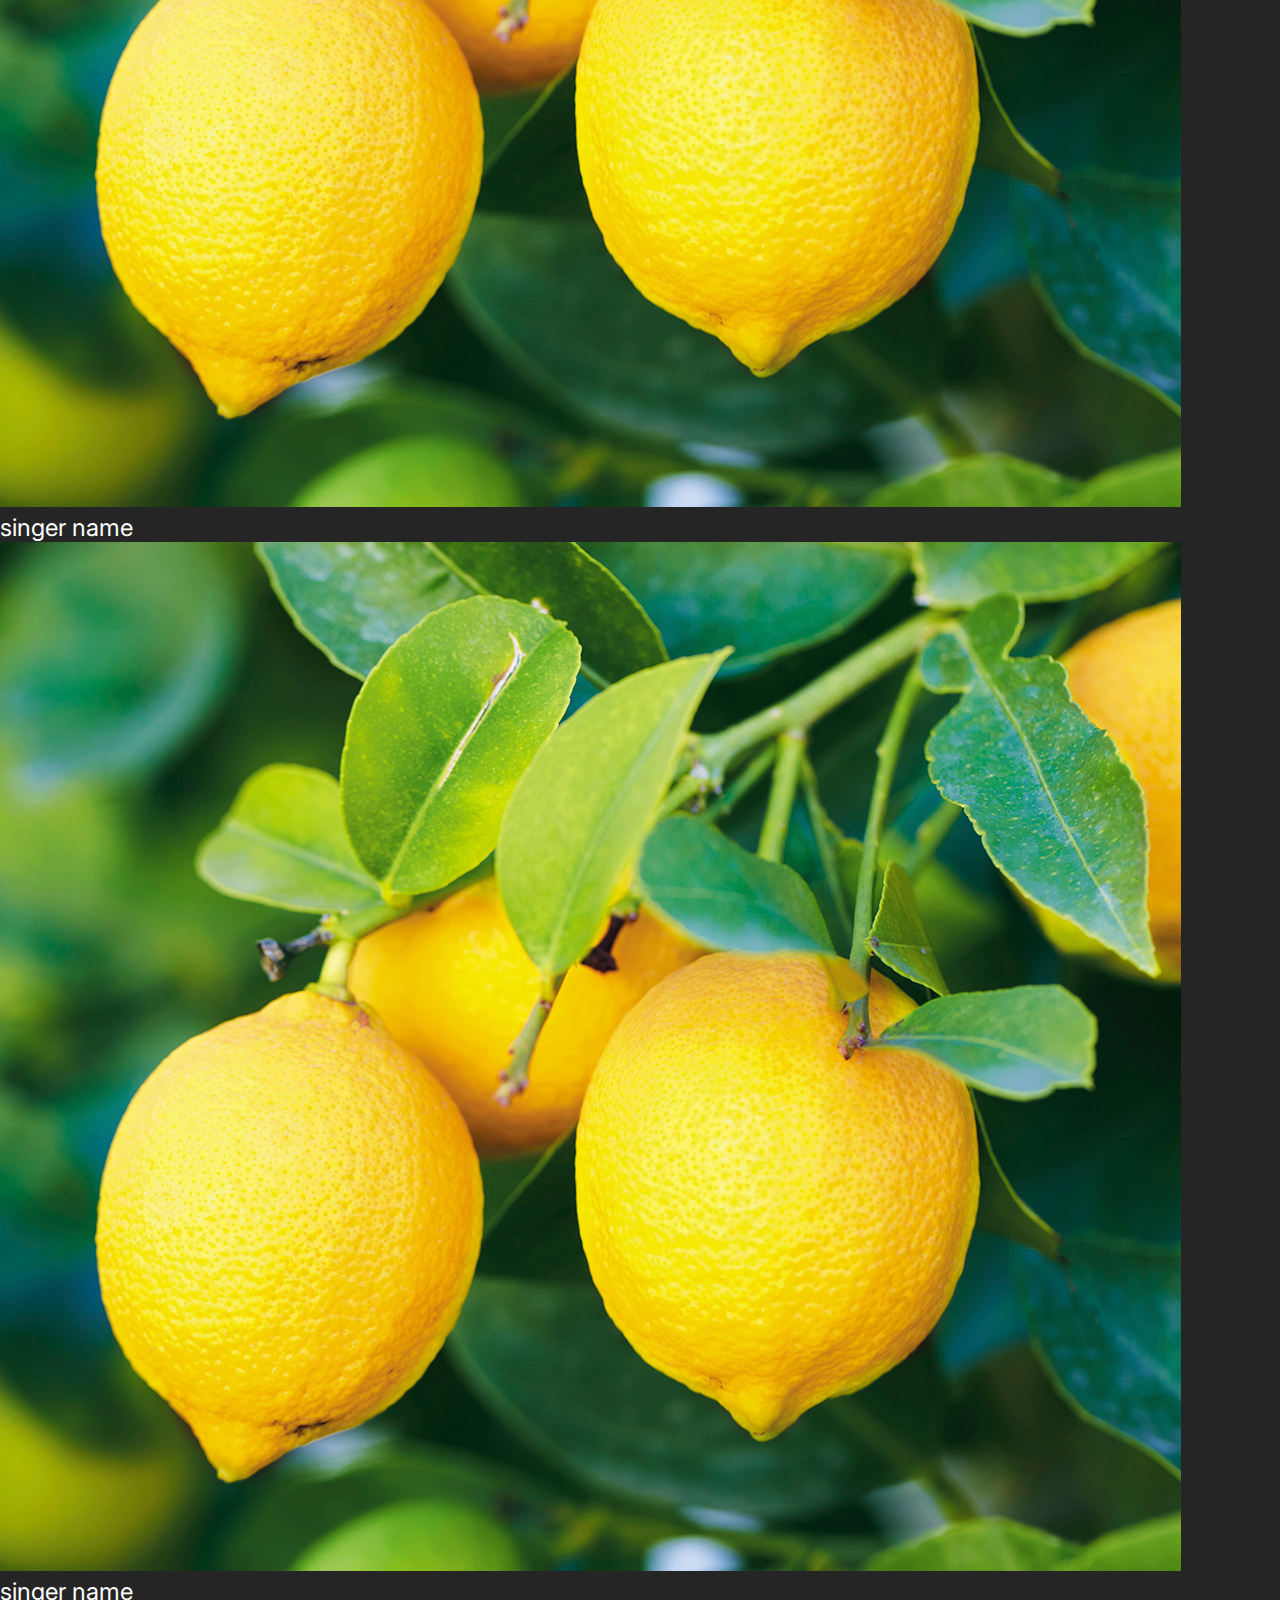
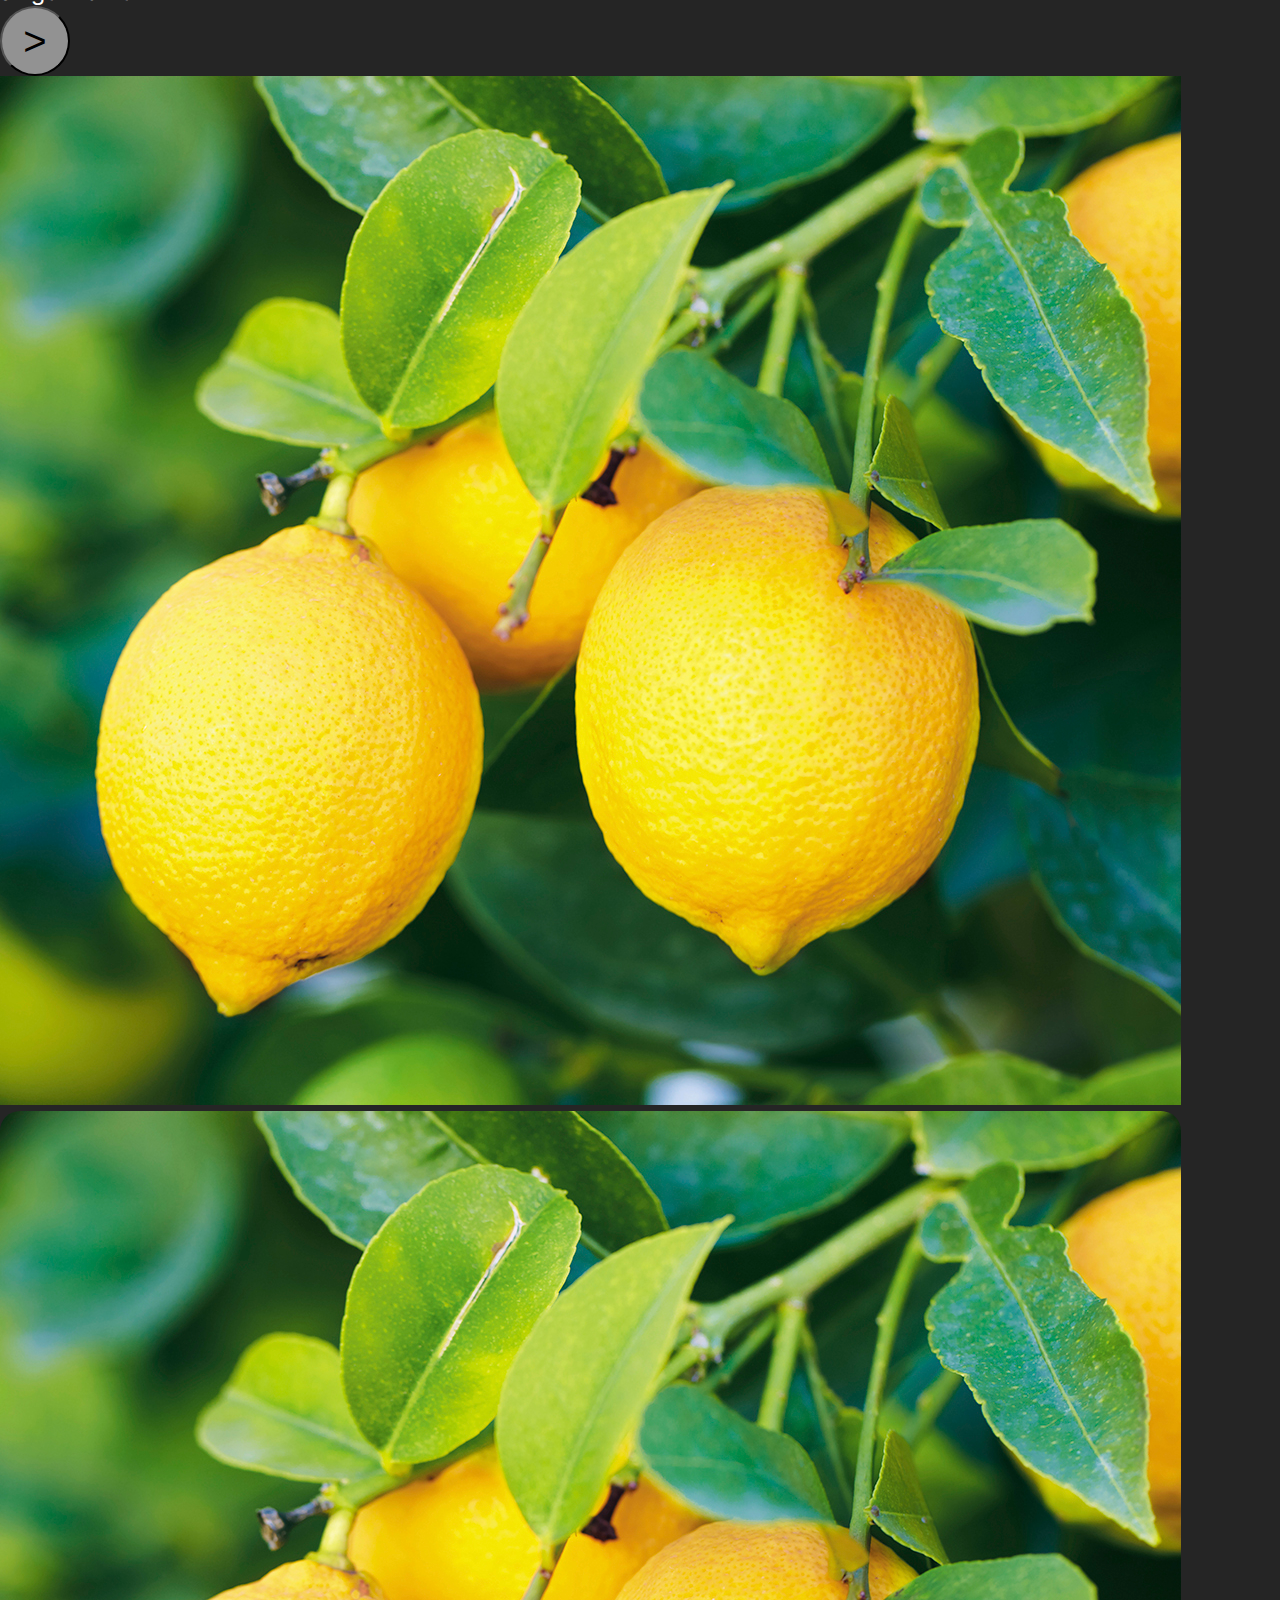
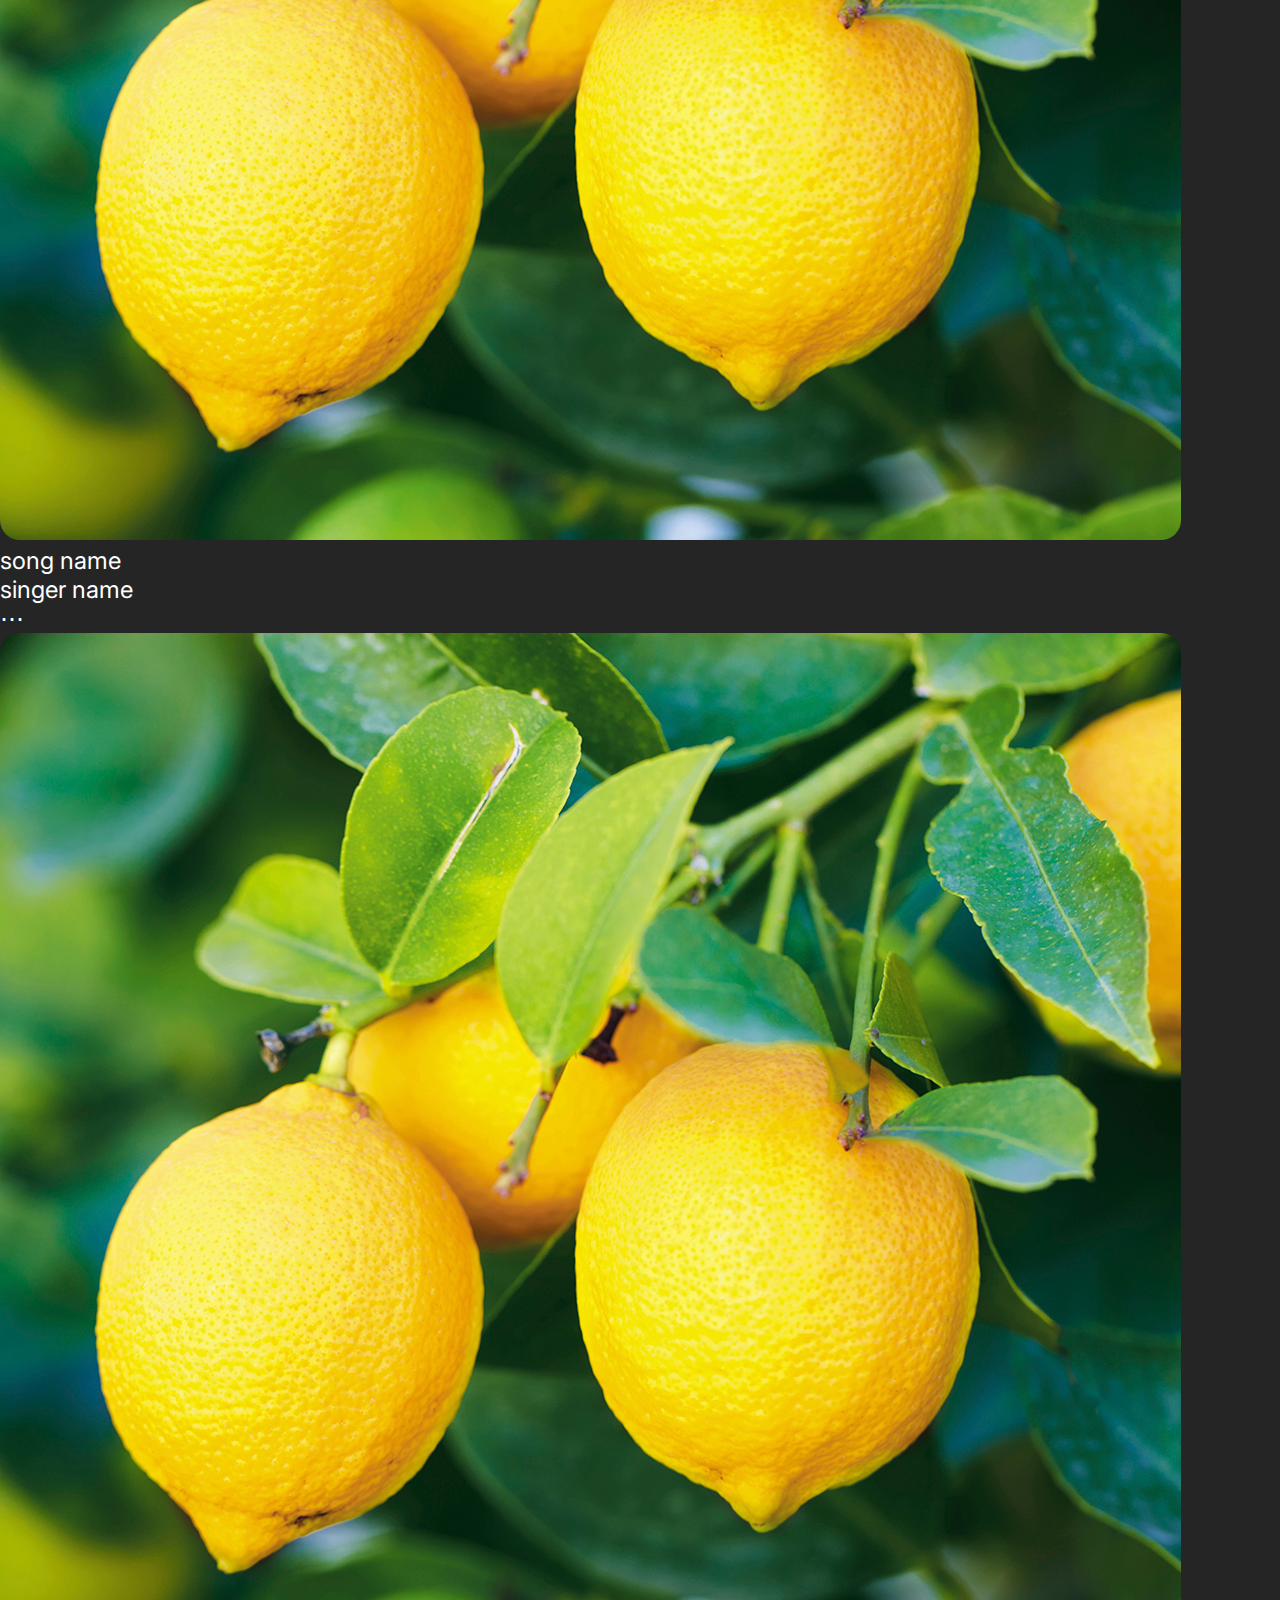
<file: code_source/html/home_page.html>
<!DOCTYPE html>
<html lang="en">
<head>
    <meta charset="UTF-8">
    <meta name="viewport" content="width=device-width, initial-scale=1.0">
    <title>HomePage - Music Player</title>
    <link rel="preconnect" href="https://fonts.googleapis.com">
    <link rel="preconnect" href="https://fonts.gstatic.com" crossorigin>
    <link href="https://fonts.googleapis.com/css2?family=Inter:ital,opsz,wght@0,14..32,100..900;1,14..32,100..900&family=Montserrat:ital,wght@0,100..900;1,100..900&display=swap" rel="stylesheet">
    <link rel="stylesheet" href="https://cdnjs.cloudflare.com/ajax/libs/font-awesome/6.4.0/css/all.min.css">

    <link rel="stylesheet" href="./css/header&footer.css">
    <link rel="stylesheet" href="./css/homepage.css">
</head>
<body>
    <header class="header">
        <div class="logo-place">
            <img src="./image/music-logo.png" alt="logo_image" class="logo">
            <span class="logo-name"><strong>Music</strong><em> Player</em></span>
        </div>
        <nav class="nav-bar">
            <a href="./home_page.html">Home</a>
            <a href="#">Trending</a>
            <a href="#">Library</a>
        </nav>
        <div class="burger">
            <span></span>
            <span></span>
            <span></span>
        </div>
        <div class="search-bar">
            <input class="searchBar" type="text" placeholder="Simply lovely melody">
            <button>
                <i class="fa fa-search"></i>
            </button>
        </div>
        <div class="account-place">
            <p class="name-account">TrangHoang</p>
            <img src="./image/music-logo.png" class="avatar-account" alt="avatar">
        </div>
    </header>
    <main class="songs-container">
        <div class="popular-songs-list">
            <button id="left-move-btn" class="arrow-btn">&lt</button>
           <div class="popular-songs-container">
                <div class="popular-songs">
                    <img id="popularSong" class="song-img" alt="song-img" src="./image/lemon.jpg">
                    <p class="song-name">song name</p>
                    <p class="singer-name">singer name</p>
                </div>
                <div class="popular-songs">
                    <img id="popularSong" class="song-img" alt="song-img" src="./image/lemon.jpg">
                    <p class="song-name">song name</p>
                    <p class="singer-name">singer name</p>
                </div>
                <div class="popular-songs">
                    <img id="popularSong" class="song-img" alt="song-img" src="./image/lemon.jpg">
                    <p class="song-name">song name</p>
                    <p class="singer-name">singer name</p>
                </div>
                <div class="popular-songs">
                    <img id="popularSong" class="song-img" alt="song-img" src="./image/lemon.jpg">
                    <p class="song-name">song name</p>
                    <p class="singer-name">singer name</p>
                </div>
                <div class="popular-songs">
                    <img id="popularSong" class="song-img" alt="song-img" src="./image/lemon.jpg">
                    <p class="song-name">song name</p>
                    <p class="singer-name">singer name</p>
                </div>
           </div>
            <button id="right-move-btn" class="arrow-btn">&gt</button>
            
        </div>
        <div class="music-playing-tracking">
            <div class="playing-song">
                <img id="playingSong" class="song-img" alt="song-img" src="./image/lemon.jpg">
                <p class="song-name">song name</p>
                <p class="singer-name">singer name</p>
            </div>
            <div class="music-player">
                <div class="control">
                    <button id="previous">⏮</button>
                    <button id="Pause-btn">▶</button>
                    <button id="Play-btn">⏸</button>
                    <button id="next">⏭</button>
                </div>
                <div class="progress-bar">
                    <div class="progress"></div>
                </div>
                <div class="time">
                    <span id="current-time">0:00</span>
                    <span id="duration">0:00</span>
                </div>
                <div class="volume-control">
                    <i id="volume-icon">🔊</i>
                    <input id="volumeSlider" type="range" min="0" max="1" step="0.01" value="1">
                </div>
            </div>
        </div>
        <div class="new-release-track">
            <nav id="release-track" class="nav-bar">
                <a href="#">All</a>
                <a href="#">VietNam</a>
                <a href="#">US-UK</a>
            </nav>
            <button id="all-btn">All &gt</button>
            <div class="song-list">
                <div class="song">
                    <img class="song-img" alt="song-img" src="./image/lemon.jpg">
                    <p class="song-name">song name</p>
                    <p class="singer-name">singer name</p>
                    <btn class="detail">⋯</btn>
                </div>
                <div class="song">
                    <img class="song-img" alt="song-img" src="./image/lemon.jpg">
                    <p class="song-name">song name</p>
                    <p class="singer-name">singer name</p>
                    <btn class="detail">⋯</btn>
                </div>
                <div class="song">
                    <img class="song-img" alt="song-img" src="./image/lemon.jpg">
                    <p class="song-name">song name</p>
                    <p class="singer-name">singer name</p>
                    <btn class="detail">⋯</btn>
                </div>
                <div class="song">
                    <img class="song-img" alt="song-img" src="./image/lemon.jpg">
                    <p class="song-name">song name</p>
                    <p class="singer-name">singer name</p>
                    <btn class="detail">⋯</btn>
                </div>
                <div class="song">
                    <img class="song-img" alt="song-img" src="./image/lemon.jpg">
                    <p class="song-name">song name</p>
                    <p class="singer-name">singer name</p>
                    <btn class="detail">⋯</btn>
                </div>
                <div class="song">
                    <img class="song-img" alt="song-img" src="./image/lemon.jpg">
                    <p class="song-name">song name</p>
                    <p class="singer-name">singer name</p>
                    <btn class="detail">⋯</btn>
                </div>
            </div>
        </div>
        <div class="popular-artist">
            <button id="left-move-btn" class="arrow-btn">&lt</button>
            <div class="popular-artist-list">
                <div class="popularArtist">
                    <img class="artist-img" alt="artist-img" src="./image/lemon.jpg">
                    <p class="singer-name">singer name</p>
                </div>
                <div class="popularArtist">
                    <img class="artist-img" alt="artist-img" src="./image/lemon.jpg">
                    <p class="singer-name">singer name</p>
                </div>
                <div class="popularArtist">
                    <img class="artist-img" alt="artist-img" src="./image/lemon.jpg">
                    <p class="singer-name">singer name</p>
                </div>
                <div class="popularArtist">
                    <img class="artist-img" alt="artist-img" src="./image/lemon.jpg">
                    <p class="singer-name">singer name</p>
                </div>
            </div>
            <button id="right-move-btn" class="arrow-btn">&gt</button>
        </div>
        <div class="weekly">
            <div class="weekly-album">
                <img id="banner-weekly" src="./image/lemon.jpg" alt="weekly-banner">
                <div class="song-list">
                <div class="song">
                    <img class="song-img" alt="song-img" src="./image/lemon.jpg">
                    <p class="song-name">song name</p>
                    <p class="singer-name">singer name</p>
                    <btn class="detail">⋯</btn>
                </div>
                <div class="song">
                    <img class="song-img" alt="song-img" src="./image/lemon.jpg">
                    <p class="song-name">song name</p>
                    <p class="singer-name">singer name</p>
                    <btn class="detail">⋯</btn>
                </div>
                <div class="song">
                    <img class="song-img" alt="song-img" src="./image/lemon.jpg">
                    <p class="song-name">song name</p>
                    <p class="singer-name">singer name</p>
                    <btn class="detail">⋯</btn>
                </div>
                <div class="song">
                    <img class="song-img" alt="song-img" src="./image/lemon.jpg">
                    <p class="song-name">song name</p>
                    <p class="singer-name">singer name</p>
                    <btn class="detail">⋯</btn>
                </div>
                <div class="song">
                    <img class="song-img" alt="song-img" src="./image/lemon.jpg">
                    <p class="song-name">song name</p>
                    <p class="singer-name">singer name</p>
                    <btn class="detail">⋯</btn>
                </div>
                <div class="song">
                    <img class="song-img" alt="song-img" src="./image/lemon.jpg">
                    <p class="song-name">song name</p>
                    <p class="singer-name">singer name</p>
                    <btn class="detail">⋯</btn>
                </div>
            </div>
        </div>
    </main>

    <footer class="footer">
        <span class="footer-content">
            <p>@Copyright HoangTrang 2025@</p>
            <p>10102025</p>
            <p>Music Player</p>
        </span>
       <div class="footer-element">
            <a href="#">About us</a>
            <a href="#">Policy</a>
            <a href="#">Contact</a>
       </div>
    </footer>
    <script src="js/header.js"></script>
</body>
</html>
</file>
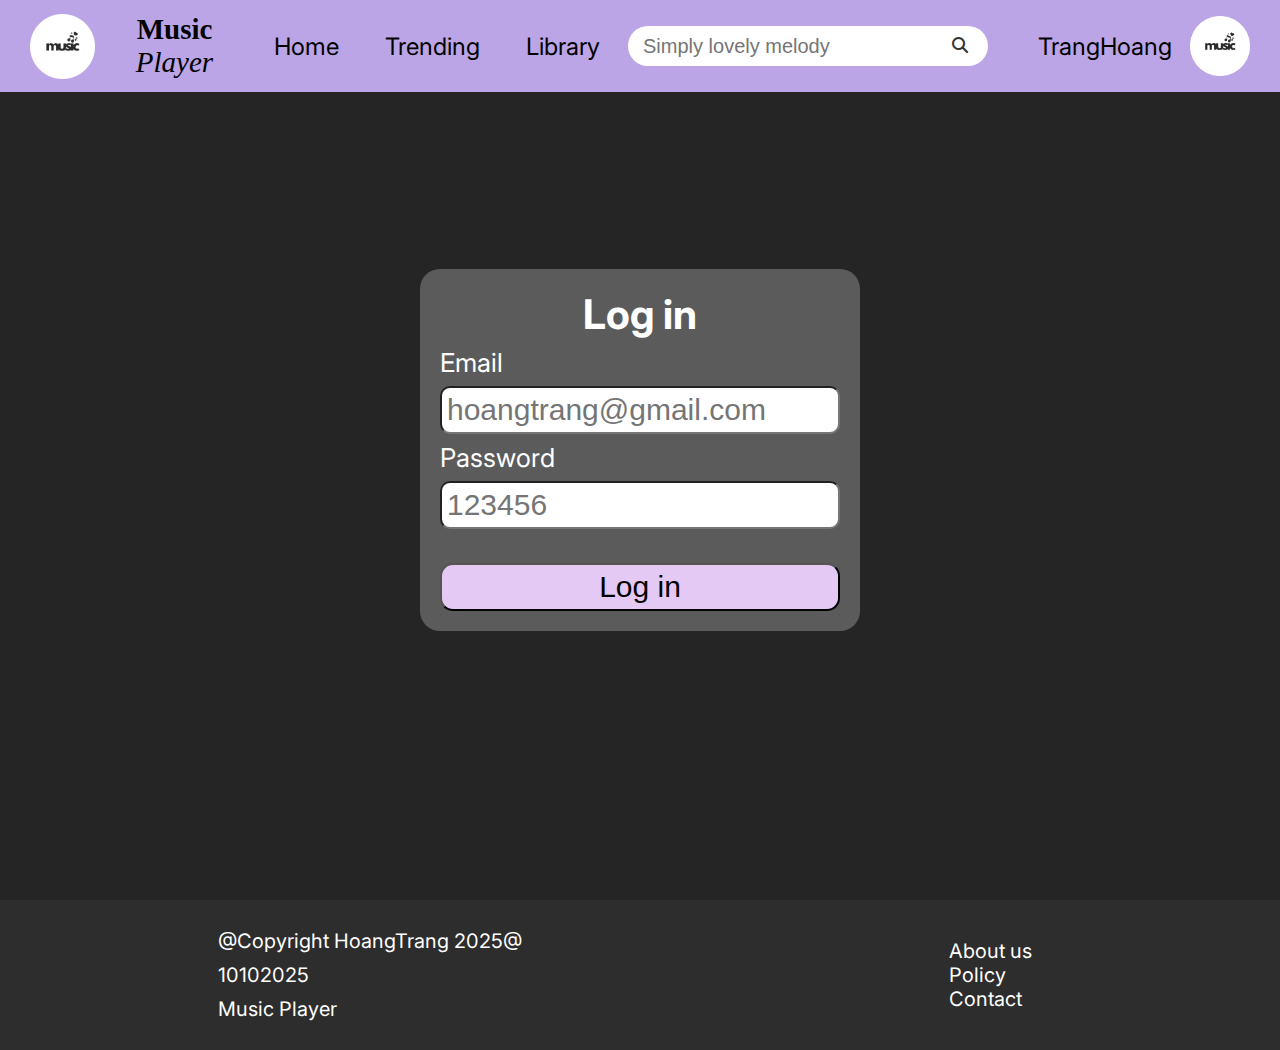
<file: code_source/html/log_in.html>
<!DOCTYPE html>
<html lang="en">
<head>
    <meta charset="UTF-8">
    <meta name="viewport" content="width=device-width, initial-scale=1.0">
    <title>Log in</title>
    <link rel="preconnect" href="https://fonts.googleapis.com">
    <link rel="preconnect" href="https://fonts.gstatic.com" crossorigin>
    <link href="https://fonts.googleapis.com/css2?family=Inter:ital,opsz,wght@0,14..32,100..900;1,14..32,100..900&family=Montserrat:ital,wght@0,100..900;1,100..900&display=swap" rel="stylesheet">
    <link rel="stylesheet" href="https://cdnjs.cloudflare.com/ajax/libs/font-awesome/6.4.0/css/all.min.css">

    <link rel="stylesheet" href="./css/header&footer.css">
    <link rel="stylesheet" href="./css/sign_up.css">
</head>
<body>
    <header class="header">
        <div class="logo-place">
            <img src="./image/asset/music-logo.png" alt="logo_image" class="logo">
            <span class="logo-name"><strong>Music</strong><em> Player</em></span>
        </div>
        <nav class="nav-bar">
            <a href="./home_page.html">Home</a>
            <a href="#">Trending</a>
            <a href="#">Library</a>
        </nav>
        <div class="burger">
            <span></span>
            <span></span>
            <span></span>
        </div>
        <div class="search-bar">
            <input class="searchBar" type="text" placeholder="Simply lovely melody">
            <button>
                <i class="fa fa-search"></i>
            </button>
        </div>
        <div class="account-place">
            <p class="name-account">TrangHoang</p>
            <img src="./image/asset/music-logo.png" class="avatar-account" alt="avatar">
        </div>
    </header>
    <main class="user-interact">
        <div class="box-signup">
            <h3>Log in</h3>
            <p>Email</p>
            <input class="user-email" type="text" placeholder="hoangtrang@gmail.com">
            <p>Password</p>
            <input class="user-pass" type="text" placeholder="123456">
            <p class="mess" style="color:red; font-size: 20px; margin: 2px; padding: 2px;text-align: center;"></p>
            <button class="submit">Log in</button>
        </div>
    </main>
    <footer class="footer">
        <span class="footer-content">
            <p>@Copyright HoangTrang 2025@</p>
            <p>10102025</p>
            <p>Music Player</p>
        </span>
       <div class="footer-element">
            <a href="#">About us</a>
            <a href="#">Policy</a>
            <a href="#">Contact</a>
       </div>
    </footer>
    <script src="./js/log_in.js"></script>
</body>
</html>
</file>
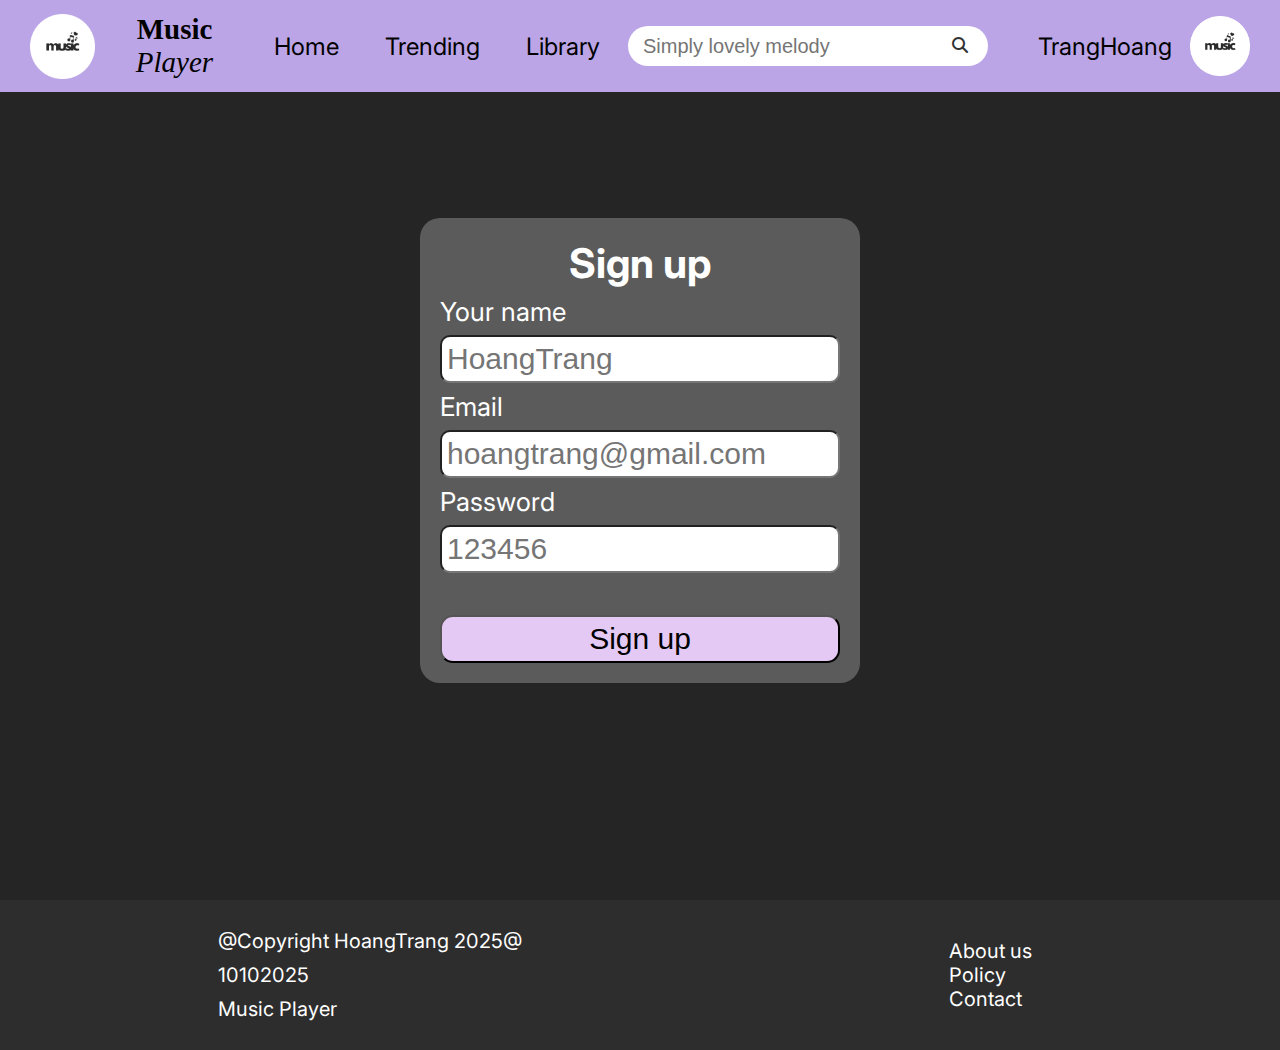
<file: code_source/html/sign_up.html>
<!DOCTYPE html>
<html lang="en">
<head>
    <meta charset="UTF-8">
    <meta name="viewport" content="width=device-width, initial-scale=1.0">
    <title>Sign up</title>
    <link rel="preconnect" href="https://fonts.googleapis.com">
    <link rel="preconnect" href="https://fonts.gstatic.com" crossorigin>
    <link href="https://fonts.googleapis.com/css2?family=Inter:ital,opsz,wght@0,14..32,100..900;1,14..32,100..900&family=Montserrat:ital,wght@0,100..900;1,100..900&display=swap" rel="stylesheet">
    <link rel="stylesheet" href="https://cdnjs.cloudflare.com/ajax/libs/font-awesome/6.4.0/css/all.min.css">

    <link rel="stylesheet" href="./css/header&footer.css">
    <link rel="stylesheet" href="./css/sign_up.css">
</head>
<body>
    <header class="header">
        <div class="logo-place">
            <img src="./image/asset/music-logo.png" alt="logo_image" class="logo">
            <span class="logo-name"><strong>Music</strong><em> Player</em></span>
        </div>
        <nav class="nav-bar">
            <a href="./home_page.html">Home</a>
            <a href="#">Trending</a>
            <a href="#">Library</a>
        </nav>
        <div class="burger">
            <span></span>
            <span></span>
            <span></span>
        </div>
        <div class="search-bar">
            <input class="searchBar" type="text" placeholder="Simply lovely melody">
            <button>
                <i class="fa fa-search"></i>
            </button>
        </div>
        <div class="account-place">
            <p class="name-account">TrangHoang</p>
            <img src="./image/asset/music-logo.png" class="avatar-account" alt="avatar">
        </div>
    </header>
    <main class="user-interact">
        <div class="box-signup">
            <h3>Sign up</h3>
            <p>Your name</p>
            <input class="user-name" type="text" placeholder="HoangTrang">
            <p>Email</p>
            <input class="user-email" type="email" placeholder="hoangtrang@gmail.com">
            <p>Password</p>
            <input class="user-pass" type="password" placeholder="123456">
            <p></p>
            <p class="mess" style="color:red; font-size: 20px; margin: 2px; padding: 2px;text-align: center;"></p>
            <button class="submit">Sign up</button>
        </div>
    </main>
    <footer class="footer">
        <span class="footer-content">
            <p>@Copyright HoangTrang 2025@</p>
            <p>10102025</p>
            <p>Music Player</p>
        </span>
       <div class="footer-element">
            <a href="#">About us</a>
            <a href="#">Policy</a>
            <a href="#">Contact</a>
       </div>
    </footer>
    <script src="./js/sign_up.js"></script>
</body>
</html>
</file>
<file: css/style.css>
:root {
    --primary-color: #1db954;
    --bg-dark: #121212;
    --header-bg: #000000;
    --card-bg: #181818;
    --text-white: #ffffff;
    --text-gray: #b3b3b3;
    --premium-gold: #f39c12;
}

* {
    margin: 0;
    padding: 0;
    box-sizing: border-box;
}

body {
    background-color: var(--bg-dark);
    color: var(--text-white);
    font-family: 'Segoe UI', Roboto, sans-serif;
    padding-bottom: 120px; 
}

header {
    background-color: var(--header-bg);
    padding: 10px 20px;
    display: flex;
    justify-content: space-between;
    align-items: center;
    position: sticky;
    top: 0;
    z-index: 1000;
}

#main-nav {
    display: flex;
    align-items: center;
    gap: 20px;
}

#logo-image img {
    height: 40px; 
    vertical-align: middle;
}

#main-nav a {
    color: var(--text-gray);
    text-decoration: none;
    font-weight: bold;
    font-size: 0.9rem;
}

#main-nav a:hover {
    color: var(--text-white);
}

.search-bar input {
    background-color: #242424;
    border: 1px solid transparent;
    border-radius: 20px;
    padding: 8px 15px;
    color: white;
    width: 300px;
}

.search-bar input:focus {
    border-color: var(--text-gray);
    outline: none;
}

#auth-area a, #auth-area button {
    padding: 5px;
    border-radius: 10px;
    color: black;
    text-decoration: none;
    margin-left: 15px;
    cursor: pointer;
}

#app {
    padding: 20px 5%;
}

.song-list-container {
    display: grid;
    grid-template-columns: repeat(auto-fill, minmax(200px, 1fr));
    gap: 25px;
    margin-top: 20px;
}

.song-card {
    background-color: var(--card-bg);
    padding: 15px;
    border-radius: 10px;
    transition: 0.3s;
    text-align: center;
}

.song-card:hover {
    background-color: #282828;
}

.song-card img {
    width: 100%;
    aspect-ratio: 1/1;
    object-fit: cover;
    border-radius: 8px;
    margin-bottom: 15px;
}

.song-info h3 a {
    color: var(--text-white);
    text-decoration: none;
    font-size: 1rem;
}

.song-info p {
    color: var(--text-gray);
    font-size: 0.85rem;
    margin-top: 5px;
}

#player-bar {
    position: fixed;
    bottom: 0;
    left: 0;
    width: 100%;
    background-color: #000;
    border-top: 1px solid #282828;
    padding: 10px 20px;
    display: flex;
    align-items: center;
    justify-content: space-between;
    height: 90px;
    z-index: 1001;
}

#player-bar .current-song-info {
    display: flex;
    align-items: center;
    width: 25%;
}

#player-cover {
    width: 60px !important; 
    height: 60px;
    margin-right: 15px;
    border-radius: 4px;
}

#toggle-player {
    margin-left: 10px;
    display: flex;
    align-items: center;
    gap: 20px;
}

.toggle-btn {
    background: none;
    border: none;
    color: white;
    font-size: 1.5rem;
    cursor: pointer;
}

.toggle-btn:hover { color: var(--primary-color); }

.time-container {
    display: flex;
    align-items: center;
    gap: 10px;
    flex: 1;
    justify-content: center;
    margin: 0 30px;
}

.time-container span {
    font-size: 0.75rem;
    color: var(--text-gray);
    width: 35px;
}

#progress-bar {
    flex: 1;
    max-width: 500px;
    accent-color: var(--primary-color);
}

#volume-bar {
    width: 100px;
    accent-color: var(--primary-color);
}

footer {
    padding: 40px 0;
    text-align: center;
    border-top: 1px solid #282828;
    margin-top: 50px;
}

footer a {
    color: var(--text-gray);
    text-decoration: none;
    margin-right: 20px;
}

footer span {
    font-size: 0.9rem;
}

.premium-btn {
    background-color: var(--premium-gold);
    color: black;
    border: none;
    padding: 6px 15px;
    border-radius: 20px;
    font-weight: bold;
    cursor: pointer;
}

#badge-vip {
    color: var(--premium-gold);
    border: 1px solid var(--premium-gold);
    padding: 2px 8px;
    border-radius: 4px;
    font-size: 0.7rem;
    margin-left: 10px;
}
</file>
<file: css/checkout.css>
.checkout-container {
    max-width: 500px;
    margin: 40px auto;
    background-color: #181818;
    padding: 30px;
    border-radius: 15px;
    border: 1px solid #282828;
    box-shadow: 0 10px 30px rgba(0,0,0,0.5);
}

h2 {
    text-align: center;
    color: var(--text-white);
    margin-top: 30px;
}

#order-summary {
    background-color: #242424;
    padding: 20px;
    border-radius: 10px;
    margin-bottom: 30px;
    border-left: 5px solid var(--primary-color);
}

#order-summary p {
    display: flex;
    justify-content: space-between;
    margin-bottom: 10px;
    color: var(--text-gray);
    font-size: 1rem;
}

#order-summary p strong {
    color: var(--primary-color);
    font-size: 1.1rem;
}

#payment-form {
    display: flex;
    flex-direction: column;
    gap: 15px;
}

#payment-form input {
    width: 100%;
    padding: 12px 15px;
    background-color: #242424;
    border: 1px solid #3e3e3e;
    border-radius: 5px;
    color: white;
    font-size: 0.95rem;
    transition: border-color 0.3s;
}

#payment-form input:focus {
    border-color: var(--primary-color);
    outline: none;
}

#payment-form button {
    background-color: var(--primary-color);
    color: black;
    border: none;
    padding: 15px;
    border-radius: 30px;
    font-weight: bold;
    font-size: 1rem;
    text-transform: uppercase;
    cursor: pointer;
    margin-top: 10px;
    transition: transform 0.2s, background-color 0.2s;
}

#payment-form button:hover {
    background-color: #1ed760;
    transform: scale(1.02);
}

#payment-form button:active {
    transform: scale(0.98);
}

.checkout-container div[style*="flex"] {
    margin-bottom: 5px;
}
</file>
<file: css/library.css>
#library {
    padding: 30px 5%;
    max-width: 1200px;
    margin: 0 auto;
    display: flex;
    flex-direction: column;
    gap: 30px;
}

.lib-block {
    background-color: #181818;
    padding: 25px;
    border-radius: 15px;
    border: 1px solid #282828;
    transition: 0.3s;
}

.lib-block h2 {
    font-size: 1.6rem;
    color: var(--text-white);
    margin-bottom: 20px;
    display: flex;
    align-items: center;
    gap: 12px;
}

#library #song-list {
    display: flex;
    flex-direction: column;
    gap: 12px;
}

#library .song-card {
    display: flex;
    align-items: center;
    background-color: #242424;
    padding: 12px 20px;
    border-radius: 10px;
    transition: 0.2s ease;
    cursor: pointer;
}

#library .song-card:hover {
    background-color: #2a2a2a;
}

#library .song-card img {
    width: 55px !important;
    height: 55px !important;
    border-radius: 6px;
    margin-right: 20px;
    object-fit: cover;
}

#library .song-info {
    flex: 1; 
    display: flex;
    flex-direction: column;
    text-align: left;
}

#library .song-info h3 {
    font-size: 1.05rem;
    margin-bottom: 4px;
    color: var(--text-white);
}

#library .song-info p {
    font-size: 0.85rem;
    color: var(--text-gray);
}

.btn-remove-from-pl {
    background: #e74c3c;
    color: white;
    border: none;
    border-radius: 50%;
    width: 30px;
    height: 30px;
    font-weight: bold;
    cursor: pointer;
    margin-left: 15px;
    transition: 0.2s;
}

.btn-remove-from-pl:hover {
    transform: scale(1.1);
    background: #c0392b;
}

#playlist-list {
    display: flex;
    flex-direction: column;
    gap: 10px;
}

.playlist-item {
    background-color: #242424;
    padding: 15px 20px;
    border-radius: 10px;
    display: flex;
    justify-content: space-between;
    align-items: center;
    border: 1px solid transparent;
}

.playlist-item:hover {
    border-color: #333;
    background-color: #2a2a2a;
}

.playlist-name {
    font-size: 1.1rem;
    color: var(--primary-color) !important;
    font-weight: 600;
}

#download-list {
    display: flex;
    gap: 15px;
    overflow-x: auto;
    padding: 10px 0;
    scrollbar-width: thin;
}

#download-list::-webkit-scrollbar { height: 6px; }
#download-list::-webkit-scrollbar-thumb {
    background: #333;
    border-radius: 10px;
}

#download-list .song-card {
    flex: 0 0 160px; 
    display: flex;
    flex-direction: column;
    align-items: center;
    text-align: center;
    padding: 15px;
}

#download-list .song-card img {
    width: 130px !important;
    height: 130px !important;
    margin: 0 0 10px 0;
}

.btn-add-music, .btn-delete {
    padding: 6px 14px;
    border-radius: 20px;
    font-size: 0.8rem;
    font-weight: bold;
    cursor: pointer;
    transition: 0.3s;
}

.btn-add-music {
    background: transparent;
    border: 1px solid var(--primary-color);
    color: var(--primary-color);
    margin-right: 8px;
}

.btn-add-music:hover {
    background: var(--primary-color);
    color: black;
}

.btn-delete {
    background: transparent;
    border: 1px solid #ff4d4d;
    color: #ff4d4d;
}

.btn-delete:hover {
    background: #ff4d4d;
    color: white;
}

#back-to-fav {
    background: #333;
    color: white;
    border: none;
    padding: 8px 18px;
    border-radius: 20px;
    margin-bottom: 20px;
    cursor: pointer;
}

.modal {
    position: fixed;
    top: 0; 
    left: 0;
    width: 100%;
    height: 100%;
    background-color: rgba(0, 0, 0, 0.9); 
    display: none; 
    justify-content: center;
    align-items: center; 
    z-index: 9999;
}

.modal-content {
    background: #181818;
    padding: 30px;
    border-radius: 15px;
    width: 90%;
    max-width: 400px;
    max-height: 80vh;
    overflow-y: auto; 
    border: 1px solid #333;
    position: relative;
}
</file>
<file: css/register.css>
body {
    background-color: #121212;
    height: 100vh;
    display: flex;
    justify-content: center;
    align-items: center;
}

main {
    width: 100%;
    display: flex;
    justify-content: center;
}

#reg-box {
    background-color: #181818;
    padding: 40px;
    border-radius: 12px;
    width: 100%;
    max-width: 400px;
    box-shadow: 0 15px 35px rgba(0,0,0,0.5);
    border: 1px solid #282828;
}

#reg-box h2 {
    color: #ffffff;
    text-align: center;
    font-size: 2rem;
    margin-bottom: 30px;
}

#reg-form p {
    color: #b3b3b3;
    font-size: 0.85rem;
    font-weight: bold;
    margin-bottom: 8px;
    text-transform: uppercase;
    letter-spacing: 1px;
}

#reg-form input {
    width: 100%;
    padding: 12px 15px;
    margin-bottom: 20px;
    background-color: #242424;
    border: 1px solid #3e3e3e;
    border-radius: 5px;
    color: white;
    font-size: 1rem;
    transition: border-color 0.3s;
}

#reg-form input:focus {
    border-color: #1db954;
    outline: none;
    background-color: #2a2a2a;
}

#notify {
    height: 20px;
    font-size: 0.85rem;
    text-align: center;
    margin-bottom: 15px;
    color: #e74c3c;
}

#btn-reg-submit {
    width: 100%;
    padding: 14px;
    background-color: #1db954;
    color: black;
    border: none;
    border-radius: 30px;
    font-weight: bold;
    font-size: 1rem;
    text-transform: uppercase;
    cursor: pointer;
    transition: transform 0.2s, background-color 0.2s;
}

#btn-reg-submit:hover {
    background-color: #1ed760;
    transform: scale(1.02);
}

#btn-reg-submit:active {
    transform: scale(0.98);
}
</file>
<file: css/success.css>
main {
    display: flex;
    flex-direction: column;
    align-items: center;
    justify-content: center;
    text-align: center;
    min-height: 60vh;
    padding: 40px 20px;
}

main h2 {
    font-size: 2rem;
    color: #1db954;
    margin-bottom: 20px;
}

#trans-info {
    background-color: #181818;
    padding: 25px;
    border-radius: 12px;
    border: 1px dashed #333;
    margin-bottom: 30px;
    width: 100%;
    max-width: 400px;
    color: var(--text-gray);
}

#trans-info p {
    margin-bottom: 10px;
}

#trans-info strong {
    color: var(--text-white);
    letter-spacing: 1px;
}

.back-home-btn {
    display: inline-block;
    background-color: var(--primary-color);
    color: black;
    text-decoration: none;
    padding: 15px 30px;
    border-radius: 30px;
    font-weight: bold;
    font-size: 1rem;
    transition: transform 0.2s, background-color 0.2s;
}

.back-home-btn:hover {
    background-color: #1ed760;
    transform: scale(1.05);
}

.back-home-btn:active {
    transform: scale(0.95);
}
</file>
<file: code_source/html/css/header&footer.css>
*{
    padding: 0;
    margin: 0;
    box-sizing: border-box;
}

body{
    background-color: #252525;
    color: white;
    font-family: "Inter", sans-serif;
    font-size: 24px;
}

.logo-place{
    margin: 10px;
    padding: 10px;
    display: flex;
    align-items: center;
    gap: 8px;
}

.logo-name{
    margin: 10px;
    text-align: center;
    font-family: 'Times New Roman', Times, serif;
    font-size: 29px;
}

.header{
    position: fixed;
    padding: 10px;
    height: 92px;
    width: 100vw;
    background-color: #BBA5E6;
    display: flex;
    justify-content: space-between;
    align-items: center;
    color: black;
    
}

.logo{
    margin: 0px;
    height: 65px;
    width: 65px;
    object-fit: cover;
}

.nav-bar{
    display: flex;
    justify-content: space-evenly;
    gap: 50px;
}

.nav-bar a{
    padding: 8px;
    text-decoration: none;
    color: black;
}

.nav-bar a:hover{
    transition: scale(1.2);
    font-weight: 700;
}

.search-bar{
    display: flex;
    align-items: center;
    position: relative;
}

.searchBar{
    margin: 20px;
    height: 40px;
    width: 460px;
    border: none;
    outline: none;
    border-radius: 30px;
    font-size: 20px;
    padding: 15px;   
}

.search-bar button {
  border: none;
  background: white;
  cursor: pointer;
  color: #333;
  font-size: 16px;
  position: absolute;
  right: 35px;
  padding: 5px;
  border-radius: 50%;
}

.search-bar button:hover{
    color: black;
    background-color: rgb(216, 216, 216);
    border-radius: 360px;
}

.account-place{
    margin: 10px;
    padding: 10px;
    display: flex;
    align-items: center;
    justify-content: space-evenly;
    text-wrap: wrap;
    gap: 8px;
}

.name-account{
    padding: 10px;
    display: block;
    text-align: center;
}

.avatar-account{
    height: 60px;
    width: 60px;
    object-fit: cover;
}

@media(max-width: 1400px){
    .nav-bar{
        display: flex;
        justify-content: space-evenly;
        gap: 30px;
    }
    .searchBar{
        margin: 20px;
        height: 40px;
        width: 360px;
        border: none;
        outline: none;
        border-radius: 30px;
        font-size: 20px;
        padding: 15px;   
    }
}

@media(max-width: 1200px){
    .nav-bar{
        display: flex;
        justify-content: space-evenly;
        gap: 20px;
    }
    .searchBar{
        margin: 20px;
        height: 40px;
        width: 360px;
        border: none;
        outline: none;
        border-radius: 30px;
        font-size: 20px;
        padding: 15px;   
    }
    .logo-name{
        margin: 10px;
        text-align: center;
        font-family: 'Times New Roman', Times, serif;
        font-size: 24px;
    }
    .name-account{
        font-size: 20px;
    }
}

@media(max-width: 992px){
    .nav-bar{
        display: flex;
        justify-content: space-evenly;
        gap: 20px;
    }
    .searchBar{
        margin: 20px;
        height: 40px;
        width: 360px;
        border: none;
        outline: none;
        border-radius: 30px;
        font-size: 20px;
        padding: 15px;   
    }
    .logo-name{
        display: none;
    }
    .name-account{
        display: none;
    }
}


@media(max-width: 768px){
    .nav-bar{
        display: flex;
        justify-content: space-evenly;
        gap: 20px;
    }
    .searchBar{
        display: none;  
    }
    .logo-name{
        display: none;
    }
    .name-account{
        display: none;
    }
    .search-bar {
        position: absolute;
        right: 70px; 
        top: 50%;
    }
    .search-bar button {
        color: #333;
        font-size: 18px;
        padding: 8px;
    }
}

.footer{
    padding: 10px;
    height: 150px;
    width: 100vw;
    font-size: 20px;
    display: flex;
    justify-content: space-around;
    align-items: center;
    background-color: #2d2d2d;
}
.footer-content{
    display: flex;
    justify-content: center;
    flex-direction: column;
    gap: 10px;
}
.footer-element{
    margin-right: 20px;
    padding: 10px;
    display: flex;
    flex-direction: column;
}

.footer-element a{
    text-decoration: none;
    color: white;
}

.footer-element a:hover {
    font-weight: 600;
}

.burger{
    width: 30px;
    height: 22px;
    display: none;
    flex-direction: column;
    justify-content: space-around;
    cursor: pointer;
}
.burger span{
    display: block;
    height: 2px;
    width: 100%;
    background: black;
    border-radius: 4px;
    transition: 0.3s;
}

@media(max-width: 576px){
    .header{
        height: 60px;
    }

    .nav-bar{
        position: absolute;
        top: 70px;
        right: -200px;
        width: 200px;
        display: flex;
        flex-direction: column;
        background: rgba(0, 0, 0, 0.5);
        padding: 15px;
        transition: 0.3s;
    }
    .nav-bar a{
        margin: 10px 0;
        color: white;
    }
    .burger{
        display: flex;
        position: absolute;
        left: 100px;
    }
    .nav-bar.active {
        right: 0;
    }
    .logo{
        margin: 0px;
        height: 45px;
        width: 45px;
        object-fit: cover;
    }
    .avatar-account{
        height: 40px;
        width: 40px;
        object-fit: cover;
    }
    .search-bar button {
        border: none;
        background: white;
        cursor: pointer;
        color: #333;
        font-size: 16px;
        position: absolute;
        right: 15px;
        padding: 5px;
        border-radius: 50%;
        text-align: center;
    }
}
</file>
<file: code_source/html/css/homepage.css>
*{
    padding: 0;
    margin: 0;
    box-sizing: border-box;
}

#popularSong{
    height: 200px;
    width: 200px;
}
.song-img{
    object-fit: cover;
    border-radius: 20px;
}
.songs-container{
    padding: 150px 0;
}
.popular-songs-list{
    display: flex;
    gap: 30px;
    margin: 30px;
    padding: 10px;
    justify-content: center;
    align-items: center;
}
.popular-songs-container{
    display: flex;
    gap: 20px;
    width: 1070px;
    overflow:hidden;
}

.arrow-btn{
    height: 70px;
    width: 70px;
    font-size: 40px;
    background-color: rgba(255, 255, 255, 0.5);
    padding: 10px;
    border-radius: 100%;
}

.arrow-btn:hover{
    background-color: rgba(255, 255, 255, 0.5);
}
</file>
<file: code_source/html/css/sign_up.css>
*{
    margin: 0;
    padding: 0;
    box-sizing: border-box;
}

.user-interact{
    height: 100vh;
    width: 100vw;
    display: flex;
    justify-content: space-around;
    align-items: center;
    font-size: 35px;
}

.box-signup{
    padding: 20px;
    background-color: rgba(255, 255, 255, 0.25);
    border-radius: 20px;
    display: flex;
    flex-direction: column;
    justify-content: space-around;
    gap: 8px;
}

.box-signup h3{
    text-align: center;
}

.box-signup p{
    font-size: 26px;
}

.box-signup input{
    font-size: 30px;
    border-radius: 10px;
    padding: 5px;
}

.box-signup input:focus{
    outline: none;
    border: none;
}

.box-signup button{
    margin-top: 10px;
    font-size: 30px;
    padding: 5px;
    border-radius: 13px;
    background-color: rgb(229, 201, 245);
    cursor: pointer;
}

.box-signup button:hover{
    background-color: rgb(198, 163, 218);
}
</file>
